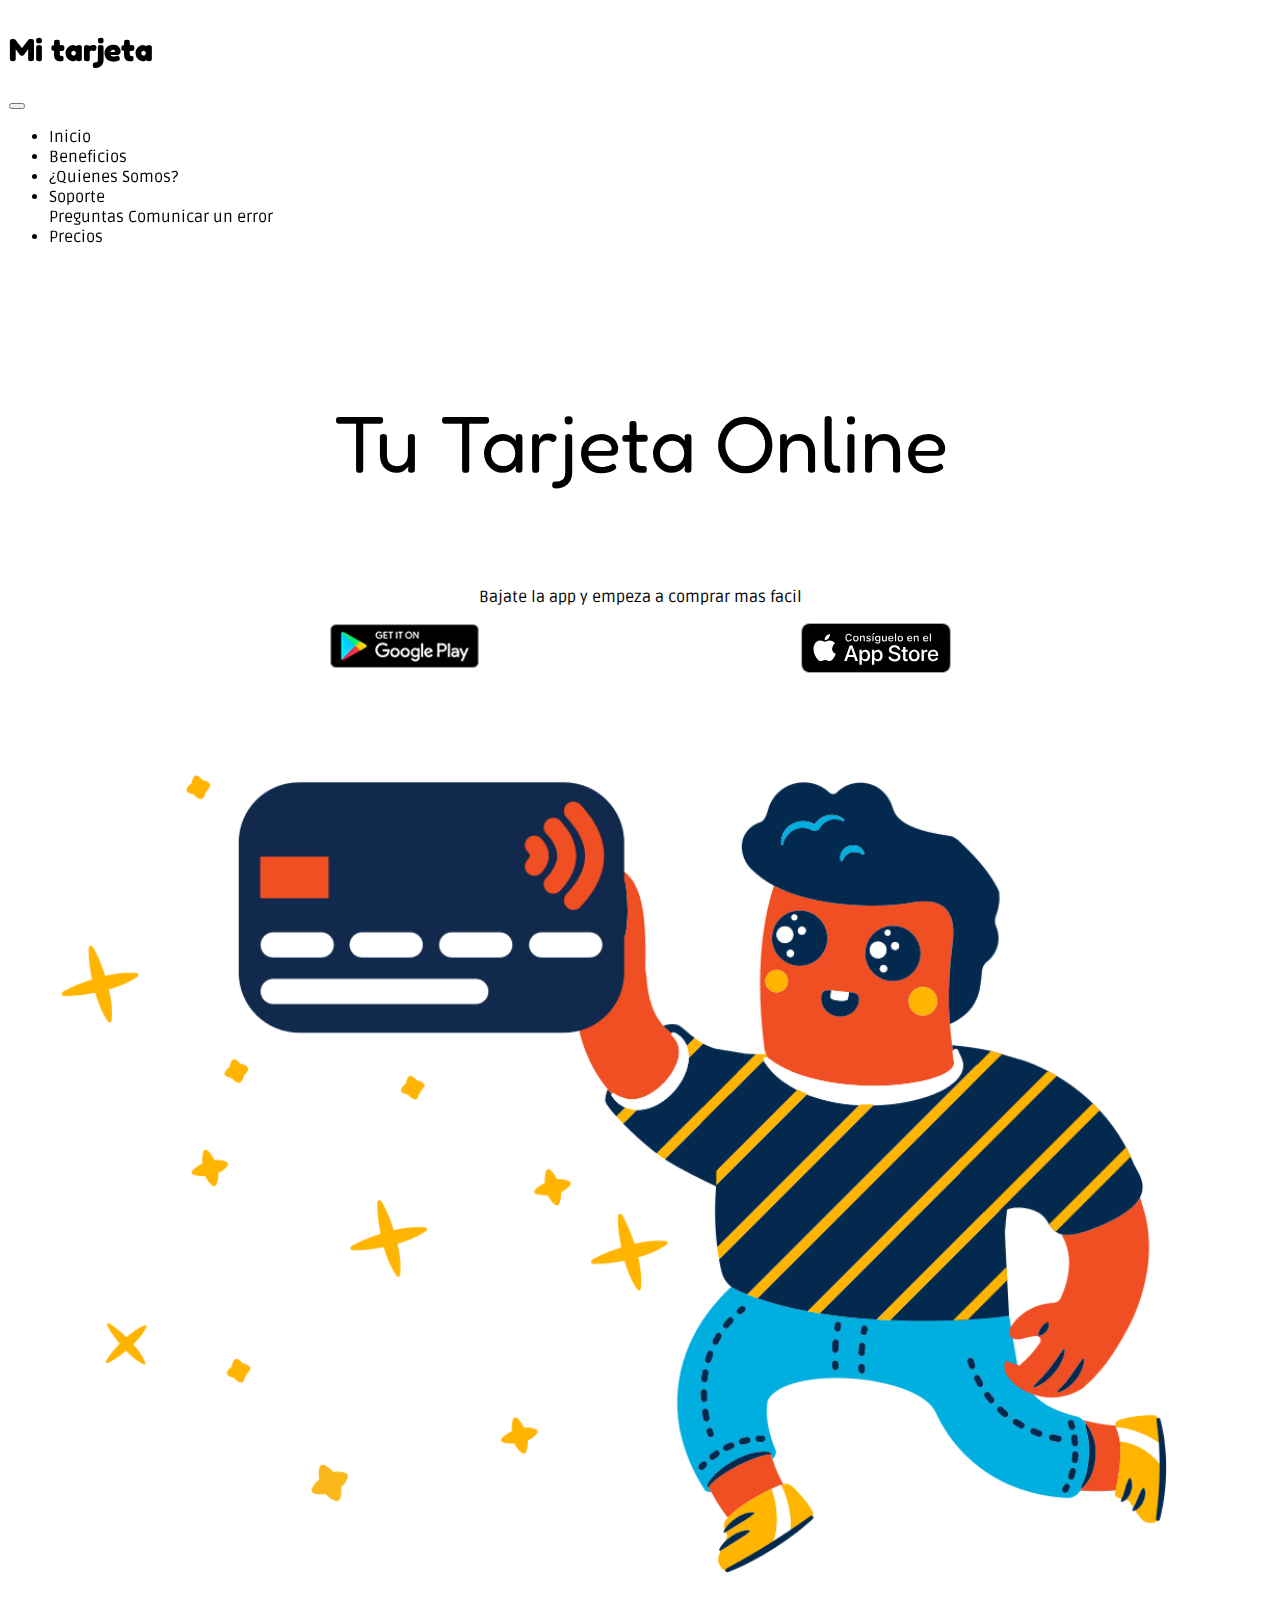
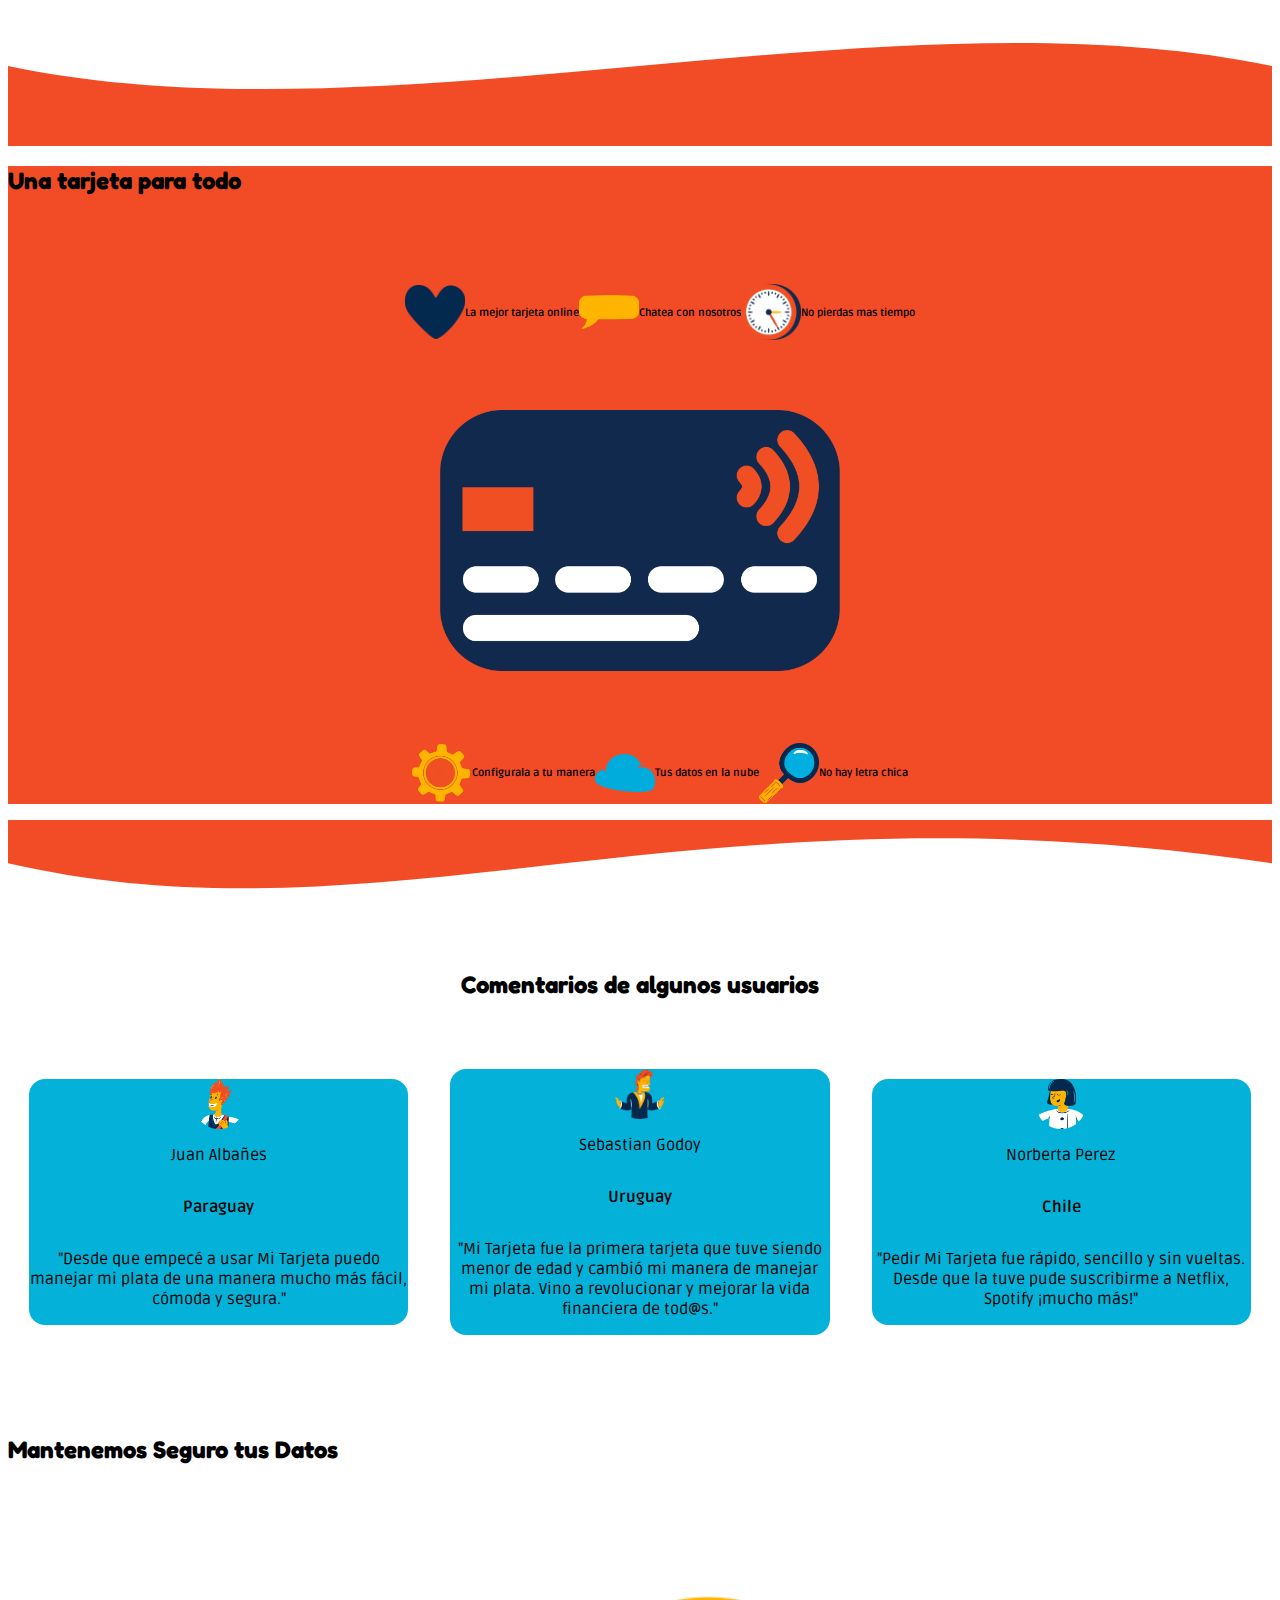
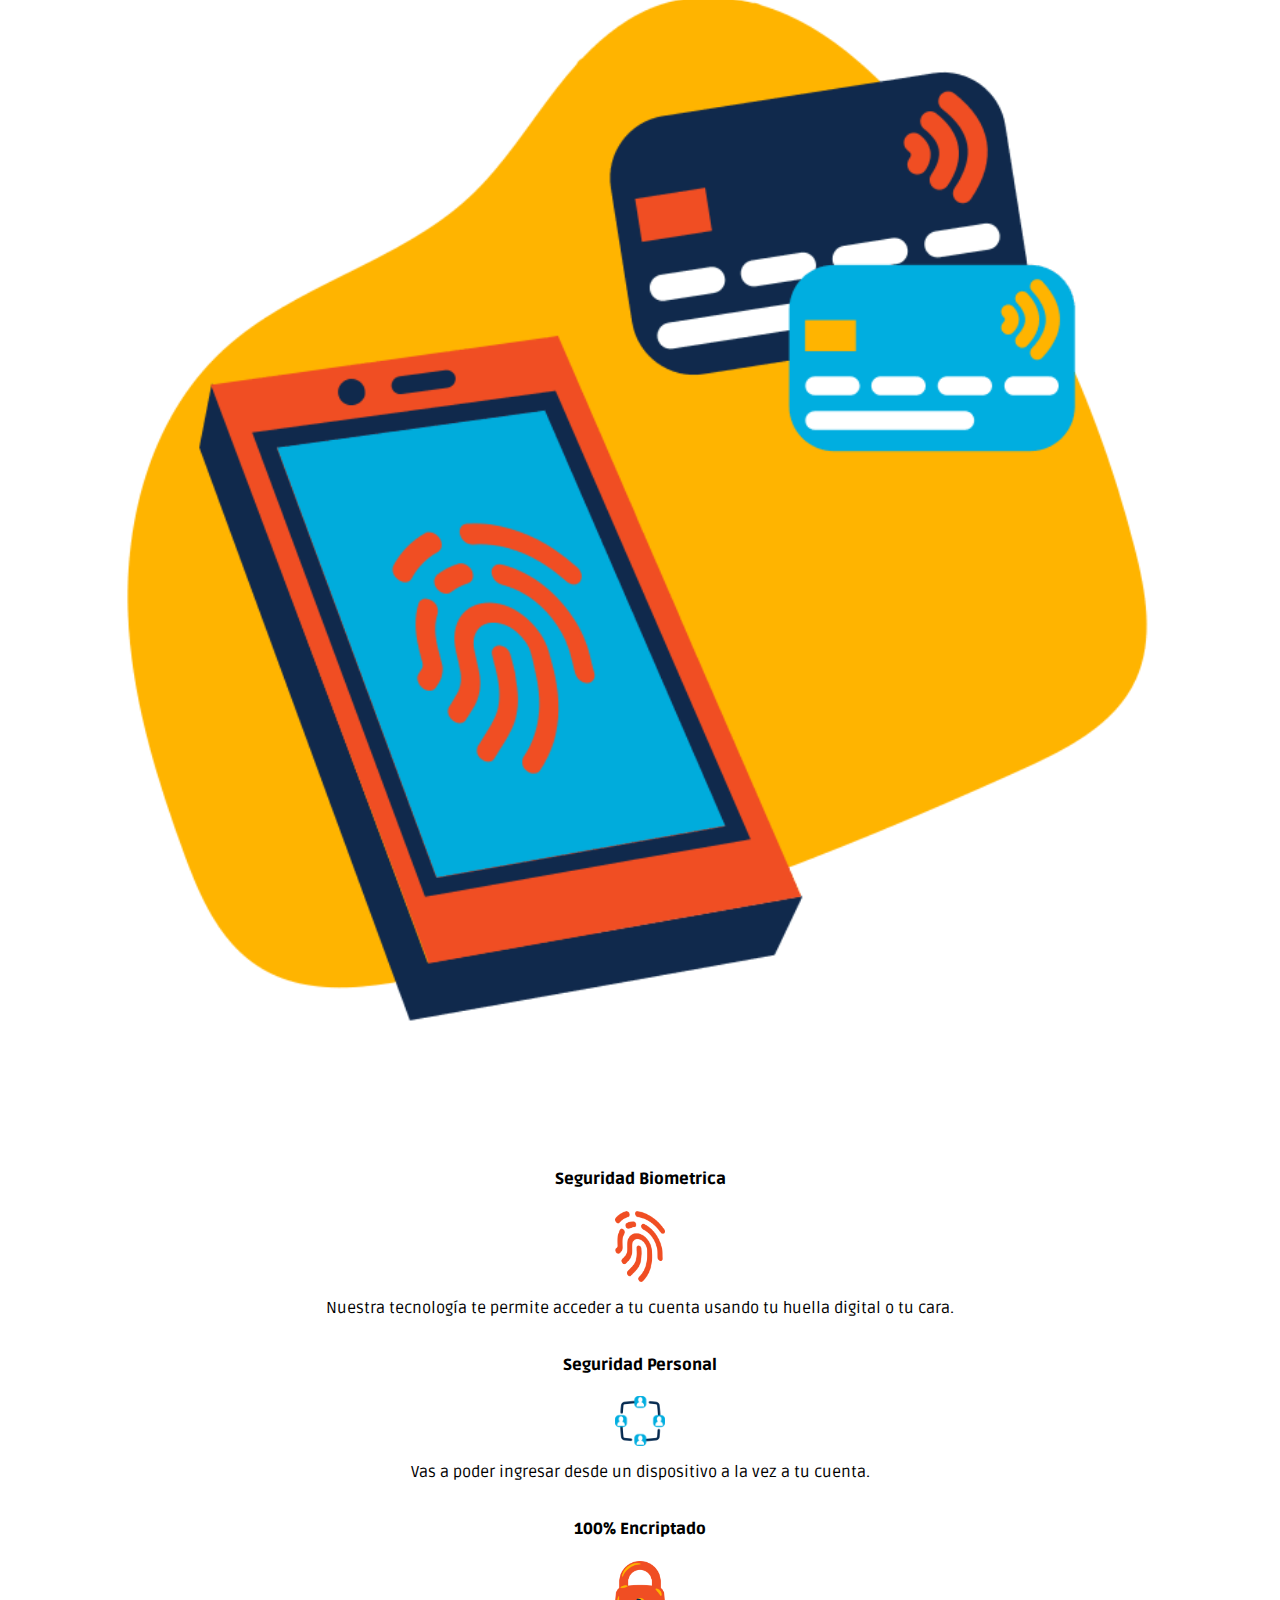
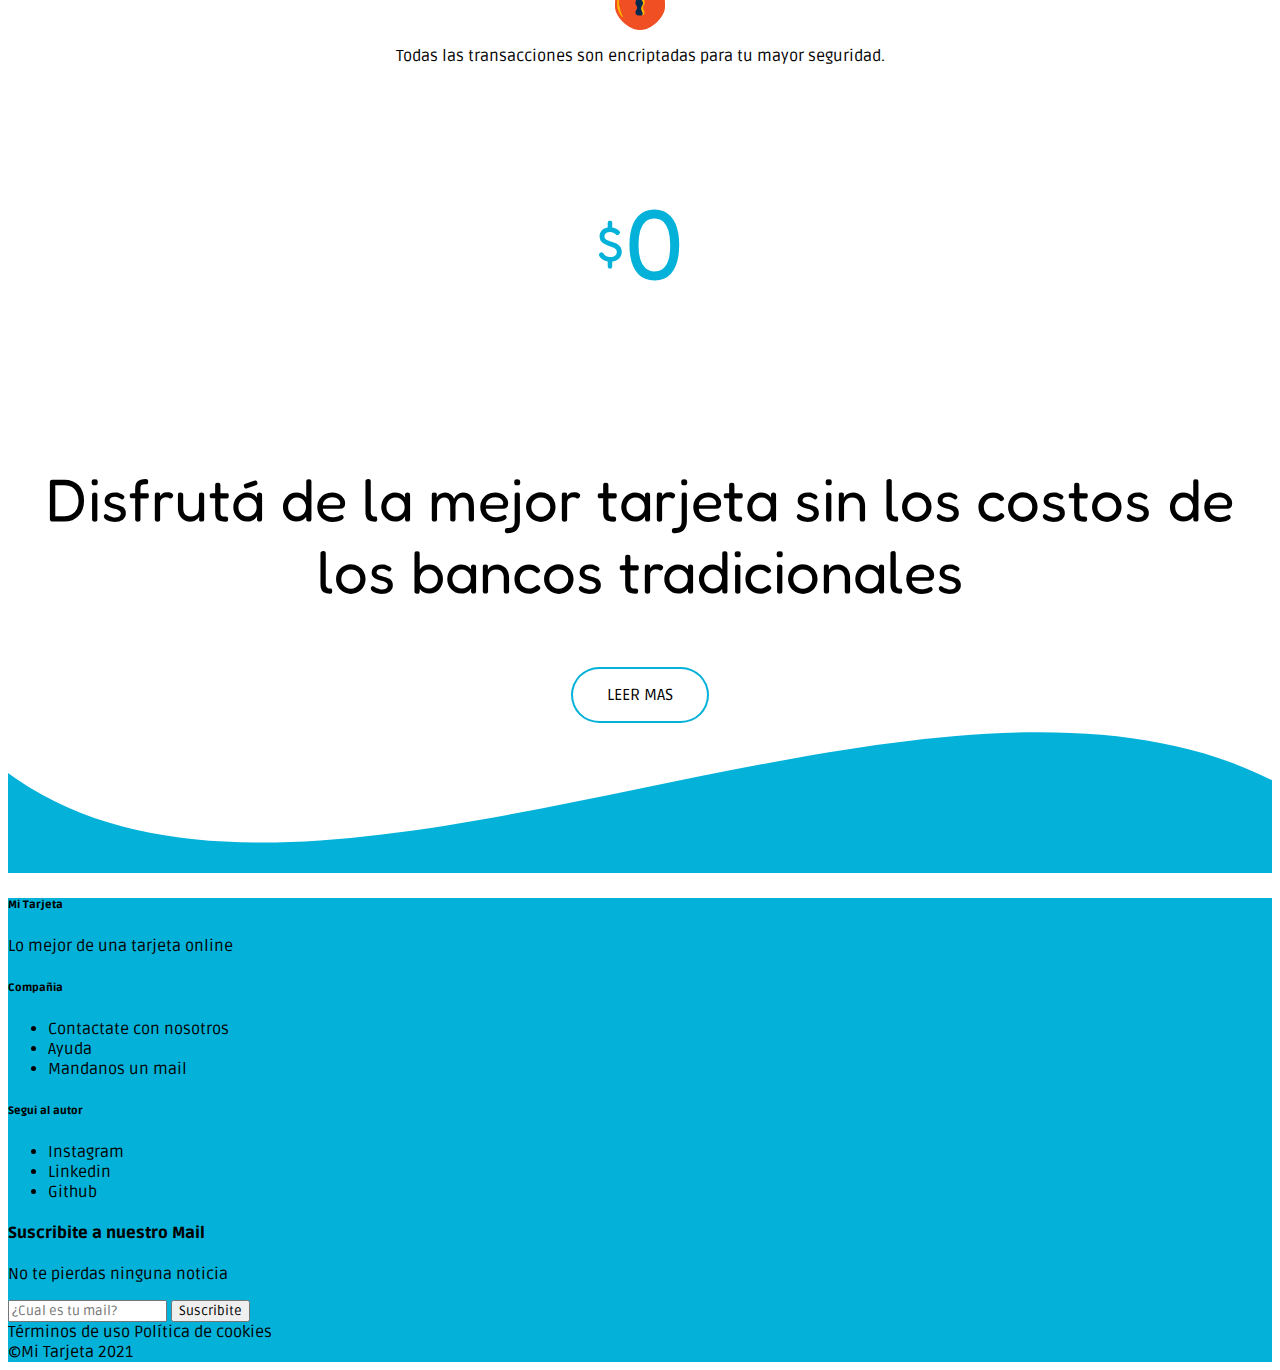
<file: index.html>
<!doctype html>
<html lang="en">
<head>
    <!-- Required meta tags -->
    <meta charset="utf-8">
    <meta name="viewport" content="width=device-width, initial-scale=1, shrink-to-fit=no">
    <meta name="description" content="Mi Tarjeta es una tarjeta online, en nuestra web encontrara toda la informacion acerca de nuestra Tarjeta y acerca de nosotros">
    <meta name="keywords" content="Tarjeta,Seguridad,Bitcoin,Gratuito,Descuento,Nube,Online,La mejor tarjeta">
    <!-- Bootstrap CSS -->
    <link rel="stylesheet" href="https://cdn.jsdelivr.net/npm/bootstrap@4.6.0/dist/css/bootstrap.min.css" integrity="sha384-B0vP5xmATw1+K9KRQjQERJvTumQW0nPEzvF6L/Z6nronJ3oUOFUFpCjEUQouq2+l" crossorigin="anonymous">
    <!--Mi pagina de css-->
    <link rel="stylesheet" href="./estilo/estilo.css">
    <title>Mi Tarjeta</title>
    <link rel = "icon" href="./img/tarjetita-min.png">
</head>
<body>
    <header>
        <div class="navegador fixed-top container d-flex justify-content-between">
            <div class="navTitulo">
                <a href="./index.html"><h1>Mi tarjeta</h1></a>
            </div>
            <nav class="navbar navbar-expand-lg navbar-light">
                <button class="navbar-toggler" type="button" data-toggle="collapse" data-target="#navbarNavDropdown" aria-controls="navbarNavDropdown" aria-expanded="false" aria-label="Toggle navigation">
                <span class="navbar-toggler-icon"></span>
                </button>
                <div class="collapse navbar-collapse" id="navbarNavDropdown">
                    <ul class="navbar-nav ">
                        <li class="nav-item">
                            <a class="nav-link" href="./index.html">Inicio</a>
                        </li>
                        <li class="nav-item">
                            <a class="nav-link" href="./paginas/descripcion.html#beneficios">Beneficios</a>
                        </li>
                        <li  class="nav-item">
                            <a class="nav-link" href="./paginas/quienesSomos.html">¿Quienes Somos?</a>
                        </li>
                        <li class="nav-item dropdown">
                            <a class="nav-link dropdown-toggle" href="#" id="navbarDropdownMenuLink" role="button" data-toggle="dropdown" aria-haspopup="true" aria-expanded="false">
                            Soporte
                        </a>
                        <div class="dropdown-menu" aria-labelledby="navbarDropdownMenuLink">
                            <a class="dropdown-item" href="./paginas/soporte.html">Preguntas</a>
                            <a class="dropdown-item" href="./paginas/soporte.html#error">Comunicar un error</a>
                        </div>
                        </li>
                        <li class="nav-item">
                            <a class="nav-link" href="./paginas/descripcion.html#precios">Precios</a>
                        </li>
                    </ul>
                </div>
            </nav>
        </div>
    </header>
    <div class="container">
        <div class="home row">
            <div class="homeTexto col-6">
                <div class="homeTextoTitulo">
                    <p>Tu Tarjeta Online</p>
                </div>
                <div class="homeTextoParrafo">
                    <p>Bajate la app y empeza a comprar mas facil</p>
                    <div class="googleApple">
                        <a href="https://play.google.com/store"><img class="logoApp" src="./img/logos/googleplay-min.png" alt="google play"></a> 
                        <a href="https://developer.apple.com/app-store/"><img class="logoApp"src="./img/logos/logoapple.svg" alt="apple store"></a> 
                    </div>
                </div>
            </div>
            <div class="homeImg col-6">
                <img src="./img/hombrecontarjeta-min.png" alt="Persona con Mi tarjeta">
            </div>
        </div>
    </div>
        <!-- TARJETA -->
    <div style="height: 120px; overflow: hidden;" ><svg viewBox="0 0 500 150" preserveAspectRatio="none" style="height: 100%; width: 100%;"><path d="M0.00,49.98 C149.99,150.00 349.20,-49.98 500.00,49.98 L500.00,150.00 L0.00,150.00 Z" style="stroke: none; fill: #F24C27;"></path></svg></div>
    <div class="tarjeta">
        <div class="container">
            <div class="titulotarjeta d-flex justify-content-center">
                <h2>Una tarjeta para todo</h2>
            </div>
            <div class="tarjetaDescripcion row">
                <ul class="tarjetaDescripcion1 col-3">
                    <li class="tarjetaLista">
                        <img class="tarjetaIconos" src="./img/corazon-min.png" alt="icono de un corazon">
                        <h6>La mejor tarjeta online </h6>
                    </li>
                    <li class="tarjetaLista">
                        <img class="tarjetaIconos" src="./img/globo-min.png" alt="icono de un globo de chat">
                        <h6>Chatea con nosotros</h6>
                    </li>
                    <li class="tarjetaLista">
                        <img class="tarjetaIconos" src="./img/tiempo-min.png" alt="icono de un reloj">
                        <h6>No pierdas mas tiempo </h6>
                    </li>
                </ul>
                <div class="tarjetaDescripcion2 col-6">
                    <div class="contenedorTarjeta">
                        <div class="cajaTarjeta">
                            <div class="cajaTarjetaImg">
                                <img class="cajaTarjetaImgen" src="./img/tarjetita-min.png" alt="Tarjeta con animacion">
                            </div>
                        </div>
                    </div>
                </div>
                <ul class="tarjetaDescripcion1 col-3">
                    <li class="tarjetaLista">
                        <img class="tarjetaIconos" src="./img/configuracion-min.png" alt="icono de configuracion">
                        <h6>Configurala a tu manera</h6>
                    </li>
                    <li class="tarjetaLista">
                        <img class="tarjetaIconos" src="./img/nube-min.png" alt="icono de nube">
                        <h6>Tus datos en la nube</h6>
                    </li>
                    <li class="tarjetaLista">
                        <img class="tarjetaIconos" src="./img/lupa-min.png" alt="icono de lupa">
                        <h6>No hay letra chica</h6>
                    </li>
                </ul>                
            </div>
        </div>
    </div>
    <div style="height: 130px; overflow: hidden;" ><svg viewBox="0 0 500 150" preserveAspectRatio="none" style="height: 100%; width: 100%;"><path d="M0.00,49.98 C149.99,150.00 271.49,-49.98 500.00,49.98 L500.00,0.00 L0.00,0.00 Z" style="stroke: none; fill: #F24C27;"></path></svg></div>
    <!-- COMENTARIOS  -->
    <div class="container">
        <div class="seccionComentarios">
            <div class="comentarioTitulo">
                <h2>Comentarios de algunos usuarios</h2>
            </div>
            <div class="comentario">
                <div class="comentarioCajas">
                    <div class="comentarioCajasFoto">
                        <img class="comentarioCajasFotoImg" src="./img/hombre2c-min.png" alt ="Persona del comentario">
                    </div>
                    <div class="comentarioCajasNombre">
                        <p>Juan Albañes</p>
                    </div>
                    <div class="comentarioCajasLocalidad">
                        <p><b>Paraguay</b></p>
                    </div>
                    <div class="comentarioCajasComentario">
                        <p>"Desde que empecé a usar Mi Tarjeta puedo manejar mi plata de una manera mucho más fácil, cómoda y segura."</p>
                    </div>
                </div>
                <div class="comentarioCajas">
                    <div class="comentarioCajasFoto">
                        <img class="comentarioCajasFotoImg" src="./img/hombrec-min.png" alt="Persona del comentario">
                    </div>
                    <div class="comentarioCajasNombre">
                        <p>Sebastian Godoy</p>
                    </div>
                    <div class="comentarioCajasLocalidad">
                        <p><b>Uruguay</b></p>
                    </div>
                    <div class="comentarioCajasComentario">
                        <p>"Mi Tarjeta fue la primera tarjeta que tuve siendo menor de edad y cambió mi manera de manejar mi plata. Vino a revolucionar y mejorar la vida financiera de tod@s."</p>
                    </div>
                </div>
                <div class="comentarioCajas">
                    <div class="comentarioCajasFoto">
                        <img class="comentarioCajasFotoImg" src="./img/mujerc-min.png" alt="Persona del comentario">
                    </div>
                    <div class="comentarioCajasNombre">
                        <p>Norberta Perez</p>
                    </div>
                    <div class="comentarioCajasLocalidad">
                        <p><b>Chile</b></p>
                    </div>
                    <div class="comentarioCajasComentario">
                        <p>"Pedir Mi Tarjeta fue rápido, sencillo y sin vueltas. Desde que la tuve pude suscribirme a Netflix, Spotify ¡mucho más!"</p>
                    </div>
                </div>
            </div>
        </div>
    </div>
    <!-- COMENTARIOS  -->    
    <div class="container">
        <!-- SEGURIDAD -->
        <div class="seguridad">
            <h2>Mantenemos Seguro tus Datos </h2>
            <div class="seguridadDescripcion row">
                <div class="seguridadImg col-6">
                    <img src="./img/touchid-min.png" alt="Celular con tarjetas y huella">
                </div>
                <div class="seguridadContenedor col-6">
                    <div class="seguridadTexto">
                        <div class="seguridadCaja">
                            <div class="seguridadTitulo">
                                <h4><b>Seguridad Biometrica</b></h4>
                            </div>
                            <div class="seguridadIconos">
                                <img  src="./img/huella-min.png" alt="Huella digital">
                            </div>
                            <div class="seguridadTextoDescrip">
                                <p>Nuestra tecnología te permite acceder a tu cuenta usando tu huella digital o tu cara.</p> 
                            </div>
                        </div>
                    </div>
                    <div class="seguridadTexto">
                        <div class="seguridadCaja">
                            <div class="seguridadTitulo">
                                <h4><b> Seguridad Personal</b></h4>
                            </div>
                            <div class="seguridadIconos">
                                <img  src="./img/personal-min.png" alt="Personal">
                            </div>
                            <div class="seguridadTextoDescrip">
                                <p>Vas a poder ingresar desde un dispositivo a la vez a tu cuenta.</p> 
                            </div>
                        </div>
                    </div>
                    <div class="seguridadTexto">
                        <div class="seguridadCaja">
                            <div class="seguridadTitulo">
                                <h4><b>100% Encriptado</b></h4>
                            </div>
                            <div class="seguridadIconos">
                                <img  src="./img/candado-min.png" alt="Candado">
                            </div>
                            <div class="seguridadTextoDescrip">
                                <p>Todas las transacciones son encriptadas para tu mayor seguridad.</p>
                            </div>
                        </div>
                    </div>
                </div>
            </div>
        </div>
    </div>
    <!--PRECIOS-->
    <div class="container">
        <div class="preciosHome">
            <div class="preciosHomeCeropeso">
                <p class="precioHomeSigno">$</p>
                <p class="precioHomeCero">0</p>
            </div>
            <p class="precioHomeTitulo">Disfrutá de la mejor tarjeta sin los costos de los bancos tradicionales</p>
            <a href="./paginas/descripcion.html#precios" class="precioHomeBoton">LEER MAS</a>
        </div>
    </div>
    
    <!--PRECIOS-->

    <!-- FOOTER -->
    <footer>
        <div style="height: 150px; overflow: hidden;" ><svg viewBox="0 0 500 150" preserveAspectRatio="none" style="height: 100%; width: 100%;"><path d="M0.00,49.98 C119.35,271.88 363.15,-124.83 501.97,59.70 L512.13,174.17 L0.00,150.00 Z" style="stroke: none; fill: #04B2D9;"></path></svg></div>
        <div class="footerGlobal">
            <section class="container contenedorfooterGlobal">
                <div class="row">
                    <div class="col-4">
                        <h6><b>Mi Tarjeta</b></h6>
                        <p>Lo mejor de una tarjeta online</p>
                    </div>
                    <div class="col-4">
                        <h6><b>Compañia</b></h6>
                        <ul class="footer__lista">
                            <li class="footer__lista--item"><a href="./paginas/soporte.html#error">Contactate con nosotros</a></li>
                            <li class="footer__lista--item"><a href="./paginas/soporte.html">Ayuda</a></li>
                            <li class="footer__lista--item"><a href="./paginas/soporte.html#error">Mandanos un mail</a></li>
                        </ul>
                    </div>
                    <div class="col-4">
                        <h6><b>Segui al autor</b></h6>
                        <ul class="footer__lista">
                            <li class="footer__lista--item"><a href="https://www.instagram.com/santi.monter/">Instagram</a></li>                            
                            <li class="footer__lista--item"><a href="https://www.linkedin.com/in/santiago-montero-13b8721b8">Linkedin</a></li>
                            <li class="footer__lista--item"><a href="https://github.com/Santiago-Montero">Github</a></li>
                        </ul>
                    </div>
                </div>
            </section>
            <div class="container">
                <div class="contacMail row">
                    <div class="contacMail-texto col-4">
                        <h4><b>Suscribite a nuestro Mail</b></h4>
                        <p>No te pierdas ninguna noticia</p>
                    </div>
                    <div class="contacMail-suscrip col-4">
                        <form class="form-inline my-2 my-lg-0">
                            <input class="form-control mr-sm-2" type="search" placeholder="¿Cual es tu mail?" aria-label="Search">
                            <button class="btn my-2 my-sm-0" type="submit">Suscribite</button>
                        </form>
                    </div>
                    <div class="contacMail-legal col-4">
                        <div class="legal-nav">
                            <a href="#">Términos de uso</a>
                            <a href="#">Política de cookies</a>
                            <br>
                            <a href="/legal/">©Mi Tarjeta 2021</a>
                        </div>
                    </div>
                </div>
            </div>
        </div>
    </footer>
    <!-- Option 1: jQuery and Bootstrap Bundle (includes Popper) -->
    <script src="https://code.jquery.com/jquery-3.5.1.slim.min.js" integrity="sha384-DfXdz2htPH0lsSSs5nCTpuj/zy4C+OGpamoFVy38MVBnE+IbbVYUew+OrCXaRkfj" crossorigin="anonymous"></script>
    <script src="https://cdn.jsdelivr.net/npm/bootstrap@4.6.0/dist/js/bootstrap.bundle.min.js" integrity="sha384-Piv4xVNRyMGpqkS2by6br4gNJ7DXjqk09RmUpJ8jgGtD7zP9yug3goQfGII0yAns" crossorigin="anonymous"></script>
    <!-- animacion tarjeta -->
    <script type="text/javascript" src="./js/vanilla-tilt.js"></script>
    <script type="text/javascript">
        VanillaTilt.init(document.querySelector(".cajaTarjeta"), {
            max: 25,
            speed: 400
        });
    </script>
</body>
</html>
</file>
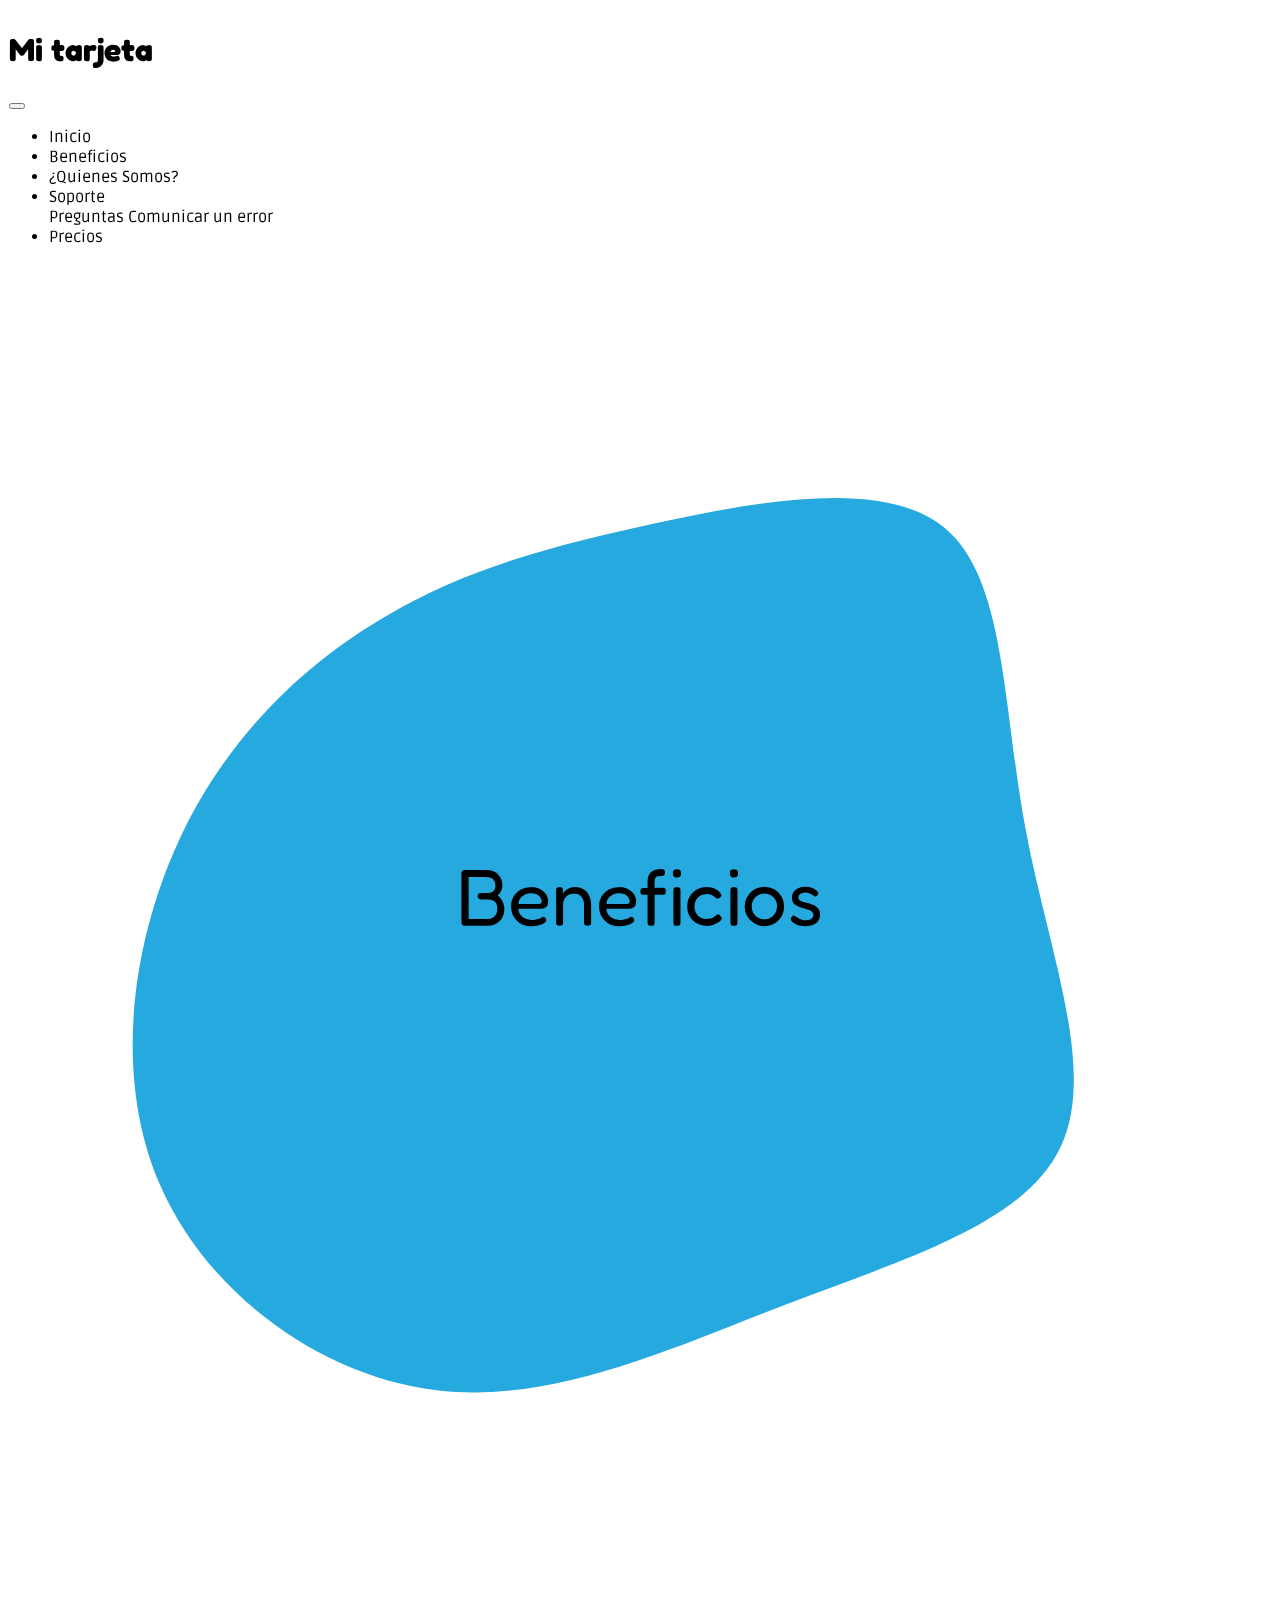
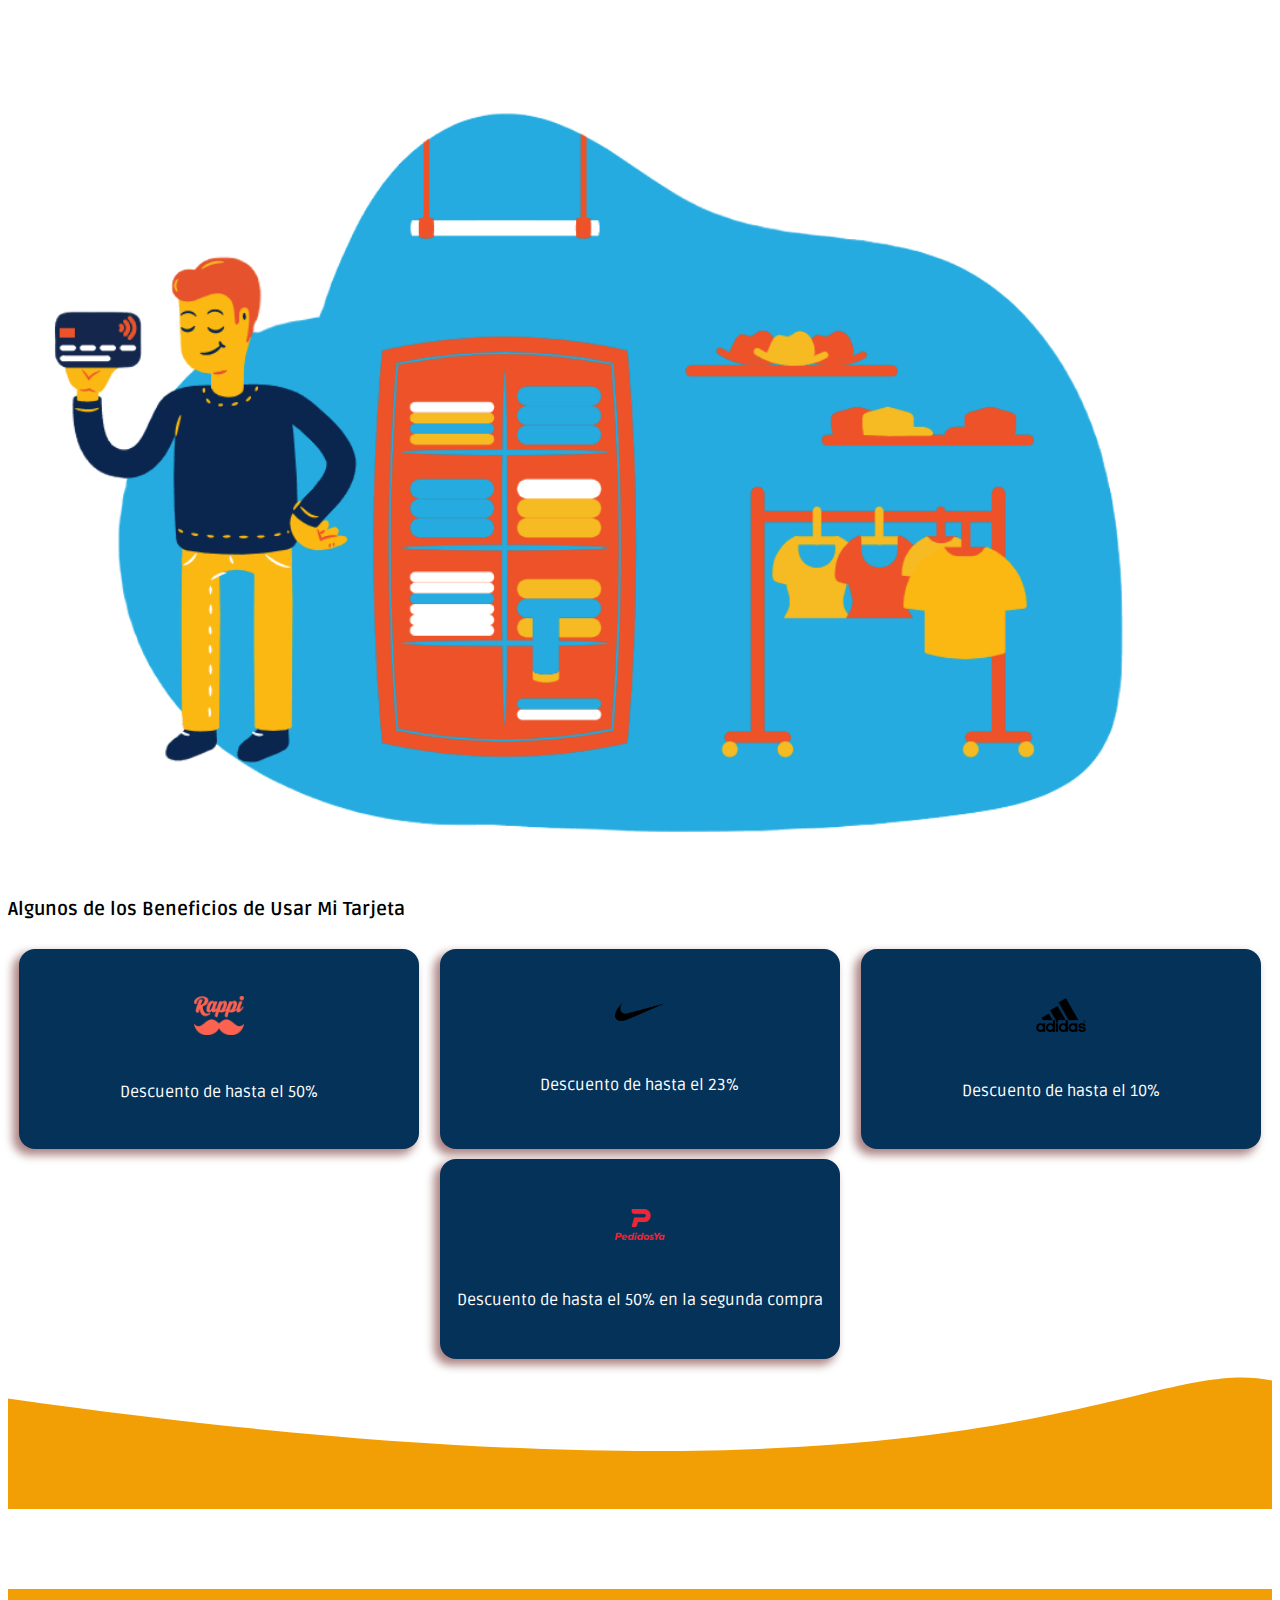
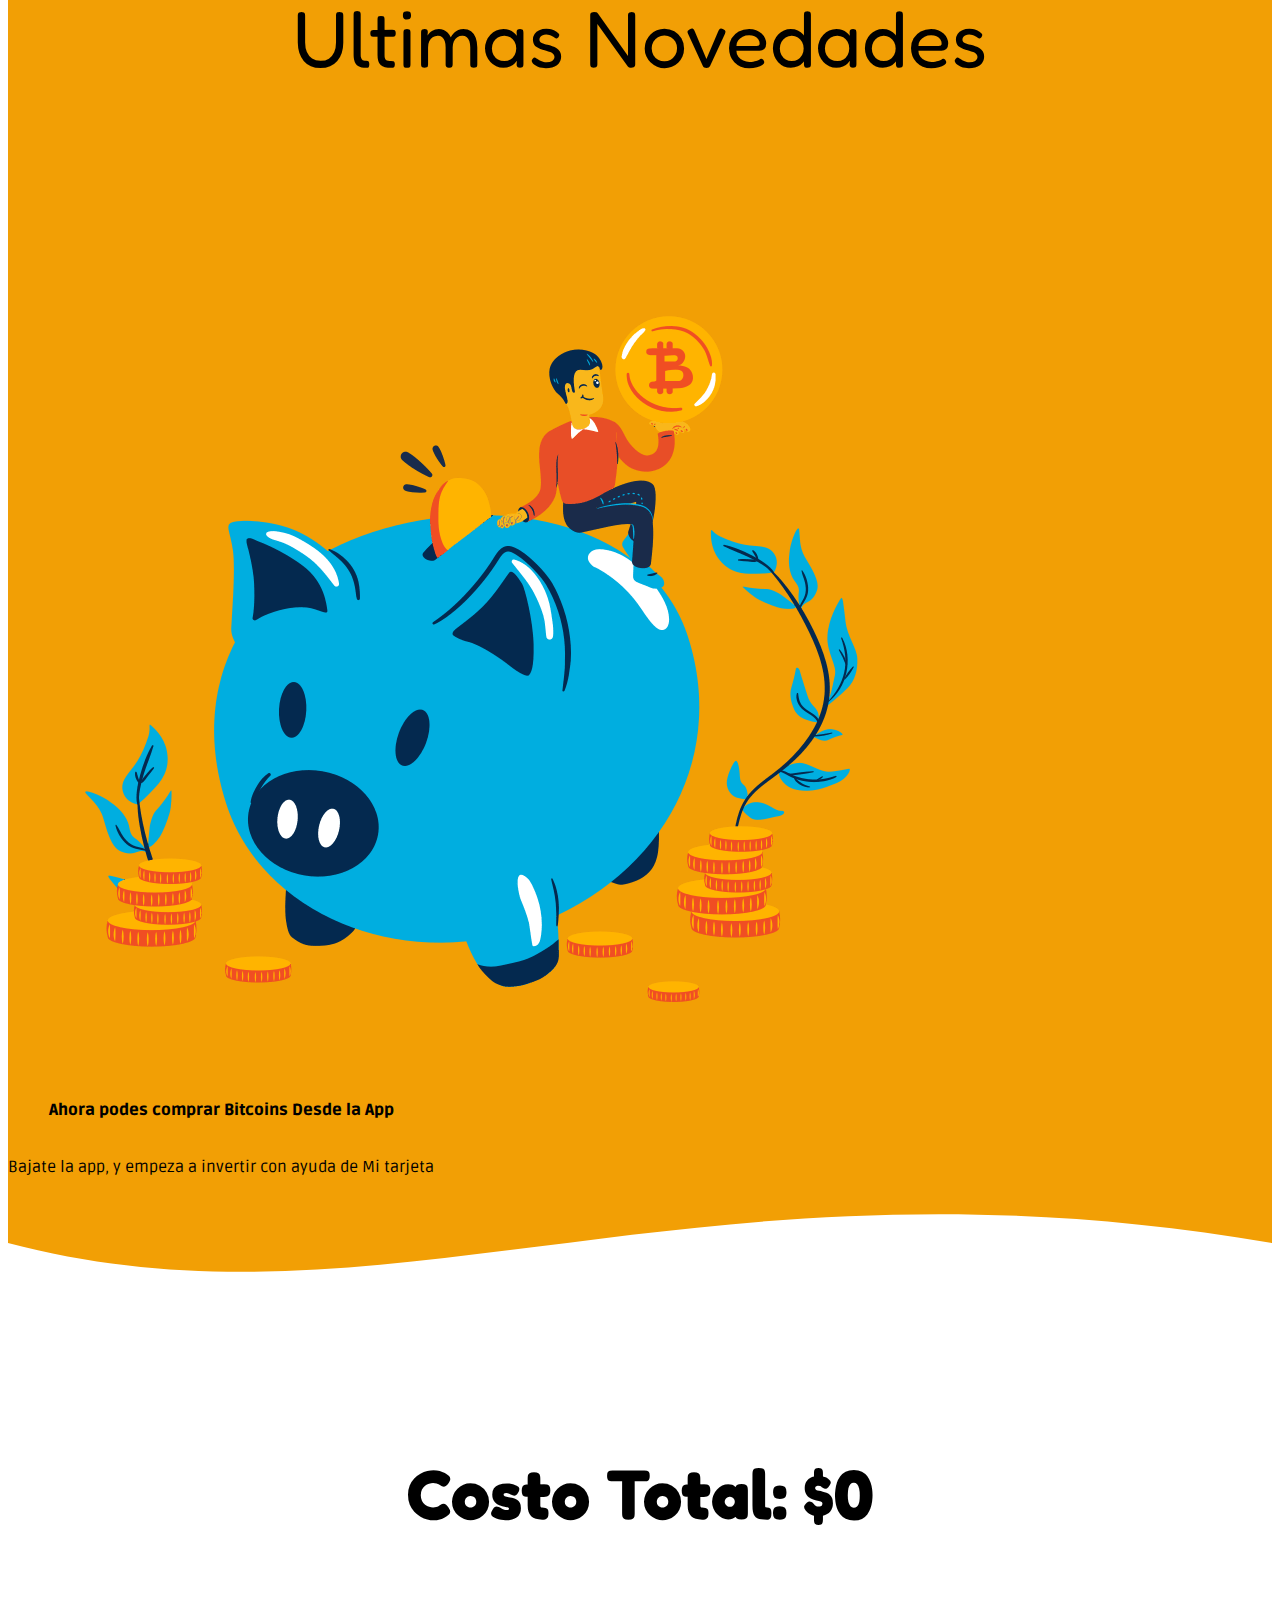
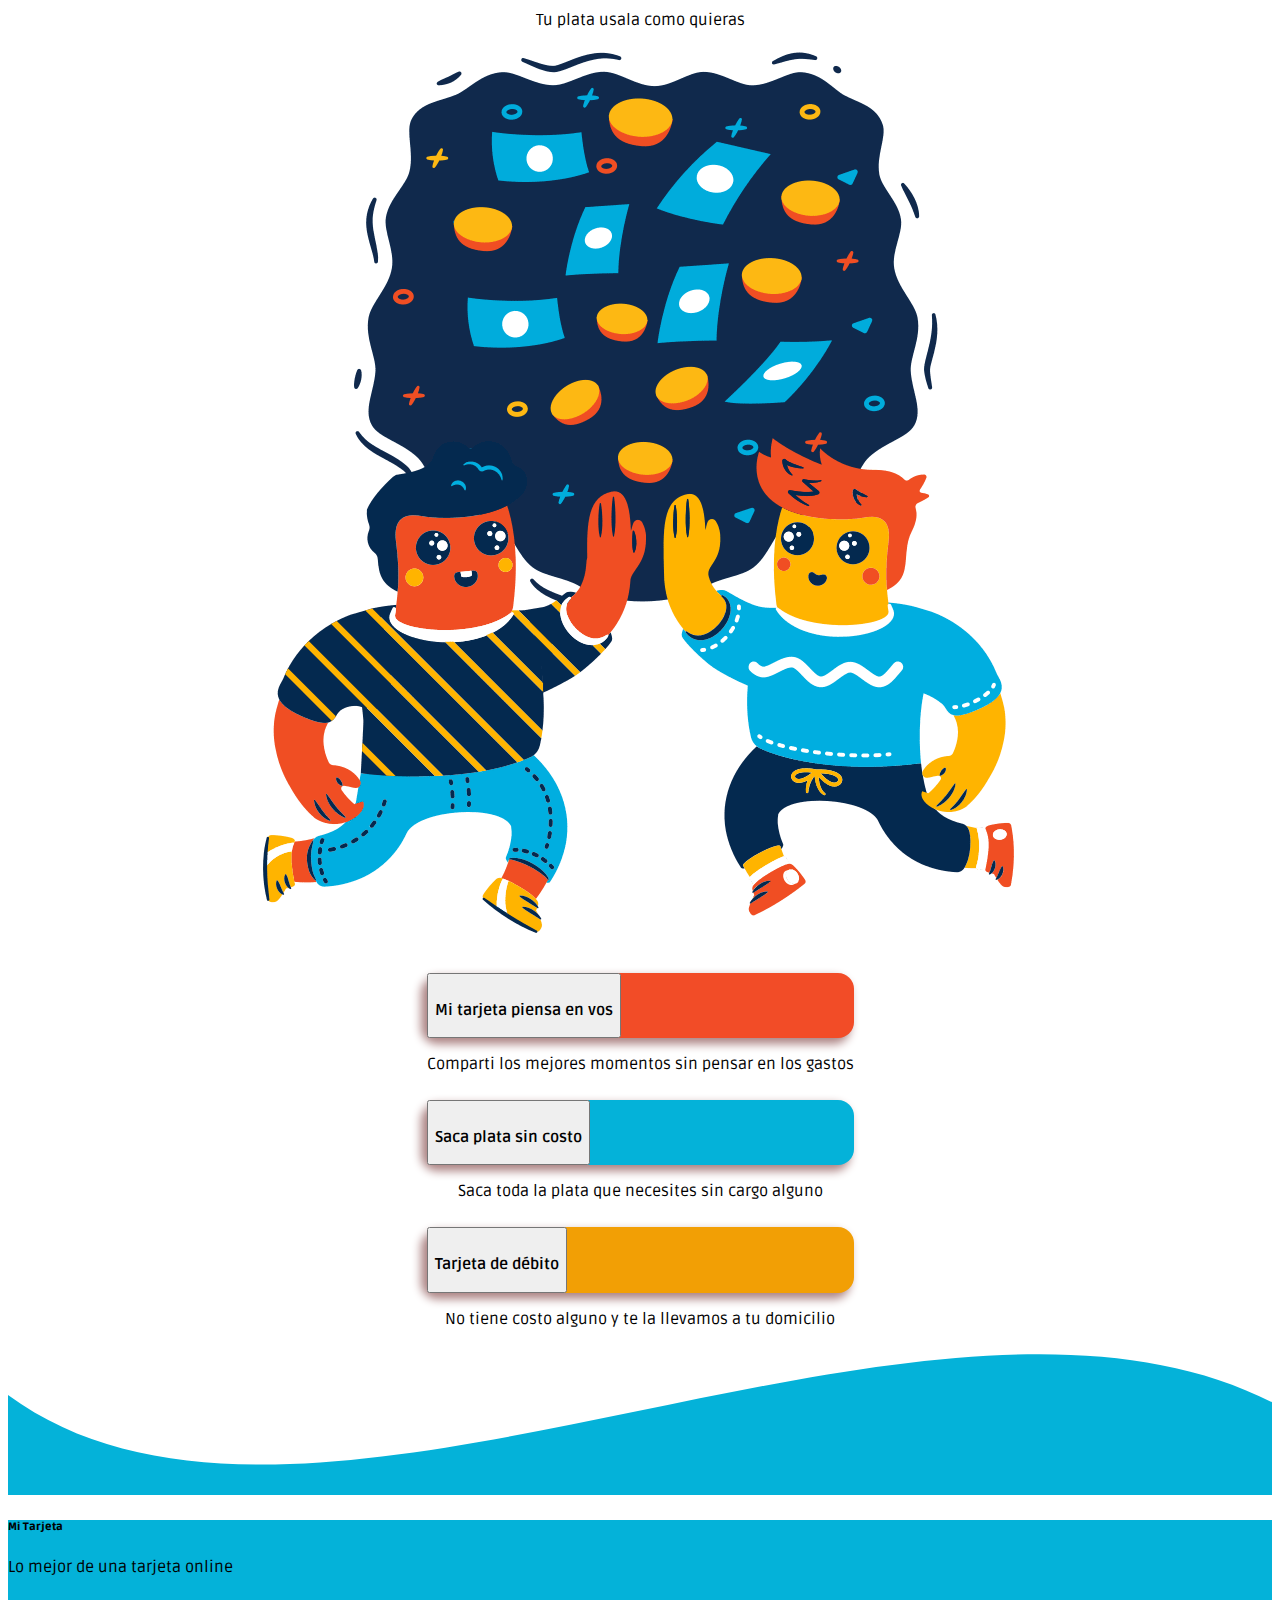
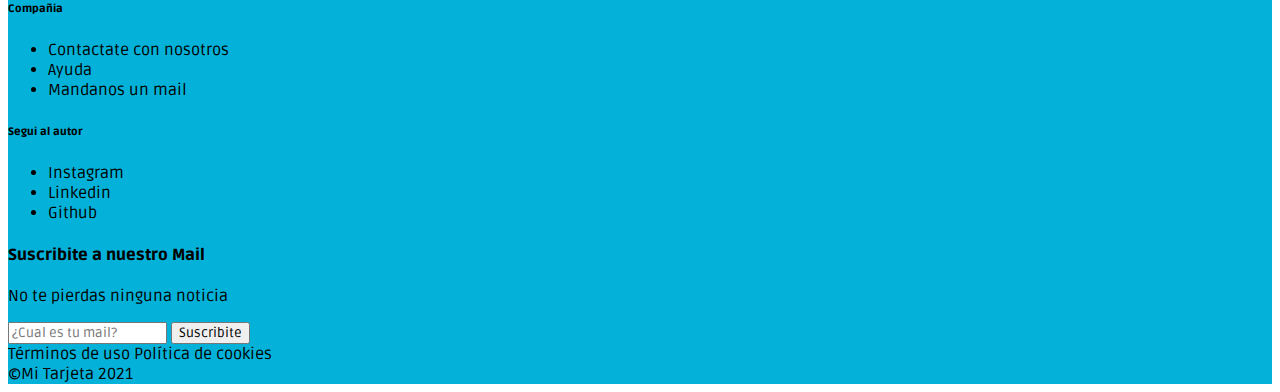
<file: paginas/descripcion.html>
<!doctype html>
<html lang="en">
<head>
    <!-- Required meta tags -->
    <meta charset="utf-8">
    <meta name="viewport" content="width=device-width, initial-scale=1, shrink-to-fit=no">
    <meta name="description" content="Mi Tarjeta es una tarjeta online, en nuestra web encontrara toda la informacion acerca de nuestra Tarjeta y acerca de nosotros">
    <meta name="keywords" content="Tarjeta,Seguridad,Bitcoin,Gratuito,Descuento,Nube,Online,Descuentos,Beneficios,%">
    <!-- Bootstrap CSS -->
    <link rel="stylesheet" href="https://cdn.jsdelivr.net/npm/bootstrap@4.6.0/dist/css/bootstrap.min.css" integrity="sha384-B0vP5xmATw1+K9KRQjQERJvTumQW0nPEzvF6L/Z6nronJ3oUOFUFpCjEUQouq2+l" crossorigin="anonymous">
    <!--Mi pagina de css-->
    <link rel="stylesheet" href="./../estilo/estilo.css">
    <title>Beneficios</title>
    <link rel = "icon" href="../img/tarjetita-min.png">
</head>
<body>
    <header>
        <div class="navegador fixed-top container d-flex justify-content-between">
            <div class="navTitulo ">
                <a href="../index.html"><h1>Mi tarjeta</h1></a>
            </div>
            <nav class="navbar navbar-expand-lg navbar-light">
                <button class="navbar-toggler" type="button" data-toggle="collapse" data-target="#navbarNavDropdown" aria-controls="navbarNavDropdown" aria-expanded="false" aria-label="Toggle navigation">
                <span class="navbar-toggler-icon"></span>
                </button>
                <div class="collapse navbar-collapse" id="navbarNavDropdown">
                    <ul class="navbar-nav">
                        <li class="nav-item">
                            <a class="nav-link" href="../index.html">Inicio</a>
                        </li>
                        <li class="nav-item">
                            <a class="nav-link" href="./descripcion.html#beneficios">Beneficios</a>
                        </li>
                        <li class="nav-item">
                            <a class="nav-link" href="./quienesSomos.html">¿Quienes Somos?</a>
                        </li>
                        <li class="nav-item dropdown">
                            <a class="nav-link dropdown-toggle" href="#" id="navbarDropdownMenuLink" role="button" data-toggle="dropdown" aria-haspopup="false" aria-expanded="false">
                            Soporte
                        </a>
                        <div class="dropdown-menu" aria-labelledby="navbarDropdownMenuLink">
                            <a class="dropdown-item" href="./soporte.html">Preguntas</a>
                            <a class="dropdown-item" href="./soporte.html#error">Comunicar un error</a>
                        </div>
                        </li>
                        <li class="nav-item">
                            <a class="nav-link" href="#precios">Precios</a>
                        </li>
                    </ul>
                </div>
            </nav>
        </div>
    </header>
    <div class="container" id="beneficios">
        <div class="home2 row">
            <div class="home2Texto col-6">
                <p>Beneficios</p>
                <svg viewBox="0 0 200 200" xmlns="http://www.w3.org/2000/svg">
                    <path fill="#25A9DF" d="M48.5,-58C57.9,-49.8,57.4,-29.9,61,-10.6C64.6,8.7,72.3,27.4,66.6,39.6C61,51.8,42,57.4,23.2,64.6C4.5,71.8,-14,80.4,-32.2,78.2C-50.4,76,-68.4,63,-75.9,45.8C-83.4,28.7,-80.5,7.5,-72.9,-8.9C-65.3,-25.3,-53,-36.9,-40,-44.4C-27.1,-52,-13.5,-55.5,3,-59.1C19.5,-62.6,39,-66.2,48.5,-58Z" transform="translate(100 100)" />
                </svg>
            </div>
            <div class="home2Img col-6">
                <img src="../img/tarjetapensando-min.png" alt="Persona pensando">
            </div>
        </div>
    </div>
    <div class="container">
        <!-- Beneficios -->
        <div class="beneficios">
            <h3>Algunos de los Beneficios de Usar Mi Tarjeta</h3>
            <div class="beneficiosCajas">
                <div class="marcas">
                    <div class="marcasLogo">
                        <img src="../img/logos/Logo-de-Rappi-min.png" alt="Logo de Rappi">
                    </div>
                    <div class="marcasTexto">
                        Descuento de hasta el 50% 
                    </div>
                </div>
                <div class="marcas">
                    <div class="marcasLogo">
                        <img src="../img/logos/Logo_NIKE.svg-min.png" alt="Logo de Nike">
                    </div>
                    <div class="marcasTexto">
                        Descuento de hasta el 23% 
                    </div>
                </div>
                <div class="marcas">
                    <div class="marcasLogo">
                        <img src="../img/logos/1280px-Adidas_Logo.svg-min.png" alt="Logo de Adidas">
                    </div>
                    <div class="marcasTexto">
                        Descuento de hasta el 10% 
                    </div>
                </div>
                <div class="marcas">
                    <div class="marcasLogo">
                        <img src="../img/logos/pedidos-ya-logo-min.png" alt="Logo de Pedidosya">
                    </div>
                    <div class="marcasTexto">
                        Descuento de hasta el 50% en la segunda compra
                    </div>
                </div>
            </div>
        </div>
    </div>
    <!-- Novedades -->
    <div style="height: 150px; overflow: hidden;" ><svg viewBox="0 0 500 150" preserveAspectRatio="none" style="height: 100%; width: 100%;"><path d="M-30.19,28.13 C444.98,211.67 455.13,-71.53 524.54,49.83 L533.01,258.05 L0.00,150.00 Z" style="stroke: none; fill: #F29F05;"></path></svg></div>
    <div class="novedades">
        <div class="container">
            <div class="novedadesInfo">
                <div class="novedadesInfoTitulo">
                    <p>Ultimas Novedades</p>
                </div>
                <div class="novedadesBitcoin row">
                    <div class="novedadesBitcoinImg col-6">
                        <img src="../img/bitcoin-min.png" alt="Alcancia de bitcoin">
                    </div>
                    <div class="novedadesBitcoinTexto col-6">
                        <h4> <b>Ahora podes comprar Bitcoins Desde la App</b> </h4>                    
                        <p>Bajate la app, y empeza a invertir con ayuda de Mi tarjeta</p>
                    </div>
                    
                </div>
                
            </div>
        </div>
    </div>
    <div style="height: 150px; overflow: hidden;" ><svg viewBox="0 0 500 150" preserveAspectRatio="none" style="height: 100%; width: 100%;"><path d="M0.00,49.98 C149.99,150.00 271.49,-49.98 500.00,49.98 L500.00,0.00 L0.00,0.00 Z" style="stroke: none; fill: #F29F05;"></path></svg></div>
    <!-- Novedades -->
    <!-- PRECIOS -->
    <div class="container" id="precios">
        <div class="contenerdorPrecios">
            <div class="precios">
                <div class="preciosTitulo">
                    <h2>Costo Total: $0</h2>
                    <div class="preciosTexto">
                        <p>Tu plata usala como quieras</p>
                    </div>
                </div>
            </div>
            <div class="preciosDescripcion row">
                <div class="preciosDescripcionImg col-6">
                    <img src="../img/plata-min.png" alt="Personas contentas con plata">
                </div>
                <div class="col-6">
                    <div class="accordion preciosDescripcionCajas " id="accordionExample"> 
                        <div class="caja" id="headingOne">
                                <button class="btn btn-block  cajaTitulo" type="button" data-toggle="collapse" data-target="#collapseOne" aria-expanded="true" aria-controls="collapseOne">
                                    <h3>Mi tarjeta piensa en vos</h3>
                                </button>
                        </div>
                        <div id="collapseOne" class="collapse show" aria-labelledby="headingOne" data-parent="#accordionExample">
                            <div class="card-body cajaTexto">
                                <p>Comparti los mejores momentos sin pensar en los gastos</p>
                            </div>
                        </div>                                        
                        <div class="caja2" id="headingTwo">
                                <button class="btn btn-block cajaTitulo" type="button" data-toggle="collapse" data-target="#collapseTwo" aria-expanded="true" aria-controls="collapseTwo">
                                    <h3>Saca plata sin costo</h3>
                                </button>
                        </div>
                        <div id="collapseTwo" class="collapse show" aria-labelledby="headingTwo" data-parent="#accordionExample">
                            <div class="card-body cajaTexto">
                                <p>Saca toda la plata que necesites sin cargo alguno</p>
                            </div>
                        </div>                    
                        <div class="caja3" id="headingThree">
                                <button class="btn btn-block cajaTitulo" type="button" data-toggle="collapse" data-target="#collapseThree" aria-expanded="true" aria-controls="collapseThree">
                                    <h3>Tarjeta de débito</h3>
                                </button>
                        </div>
                        <div id="collapseThree" class="collapse show" aria-labelledby="headingThree" data-parent="#accordionExample">
                            <div class="card-body cajaTexto">
                                <p>No tiene costo alguno y te la llevamos a tu domicilio</p>
                            </div>
                        </div>
                    </div>
                </div>
            </div>
        </div>
    </div>

    <!-- FOOTER -->
    <footer>
        <div style="height: 150px; overflow: hidden;" ><svg viewBox="0 0 500 150" preserveAspectRatio="none" style="height: 100%; width: 100%;"><path d="M0.00,49.98 C119.35,271.88 363.15,-124.83 501.97,59.70 L512.13,174.17 L0.00,150.00 Z" style="stroke: none; fill: #04B2D9;"></path></svg></div>
        <div class="footerGlobal">
            <section class="container contenedorfooterGlobal">
                <div class="row">
                    <div class="col-4">
                        <h6><b>Mi Tarjeta</b></h6>
                        <p>Lo mejor de una tarjeta online</p>
                    </div>
                    <div class="col-4">
                        <h6><b>Compañia</b></h6>
                        <ul class="footer__lista">
                            <li class="footer__lista--item"><a href="./soporte.html#error">Contactate con nosotros</a></li>
                            <li class="footer__lista--item"><a href="./quienesSomos.html">Ayuda</a></li>
                            <li class="footer__lista--item"><a href="./soporte.html#error">Mandanos un mail</a></li>
                        </ul>
                    </div>
                    <div class="col-4">
                        <h6><b>Segui al autor</b></h6>
                        <ul class="footer__lista">
                            <li class="footer__lista--item"><a href="https://www.instagram.com/santi.monter/">Instagram</a></li>                            
                            <li class="footer__lista--item"><a href="https://www.linkedin.com/in/santiago-montero-13b8721b8">Linkedin</a></li>
                            <li class="footer__lista--item"><a href="https://github.com/Santiago-Montero">Github</a></li>
                        </ul>
                    </div>
                </div>
            </section>
            <div class="container">
                <div class="contacMail row">
                    <div class="contacMail-texto col-4">
                        <h4><b>Suscribite a nuestro Mail</b></h4>
                        <p>No te pierdas ninguna noticia</p>
                    </div>
                    <div class="contacMail-suscrip col-4">
                        <form class="form-inline my-2 my-lg-0">
                            <input class="form-control mr-sm-2" type="search" placeholder="¿Cual es tu mail?" aria-label="Search">
                            <button class="btn my-2 my-sm-0" type="submit">Suscribite</button>
                        </form>
                    </div>
                    <div class="contacMail-legal col-4">
                        <div class="legal-nav">
                            <a href="#">Términos de uso</a>
                            <a href="#">Política de cookies</a>
                            <br>
                            <a href="/legal/">©Mi Tarjeta 2021</a>
                        </div>
                    </div>
                </div>
            </div>
        </div>
    </footer>
    <!-- Option 1: jQuery and Bootstrap Bundle (includes Popper) -->
    <script src="https://code.jquery.com/jquery-3.5.1.slim.min.js" integrity="sha384-DfXdz2htPH0lsSSs5nCTpuj/zy4C+OGpamoFVy38MVBnE+IbbVYUew+OrCXaRkfj" crossorigin="anonymous"></script>
    <script src="https://cdn.jsdelivr.net/npm/bootstrap@4.6.0/dist/js/bootstrap.bundle.min.js" integrity="sha384-Piv4xVNRyMGpqkS2by6br4gNJ7DXjqk09RmUpJ8jgGtD7zP9yug3goQfGII0yAns" crossorigin="anonymous"></script>
    <!-- animacion tarjeta -->
</body>
</html>
</file>
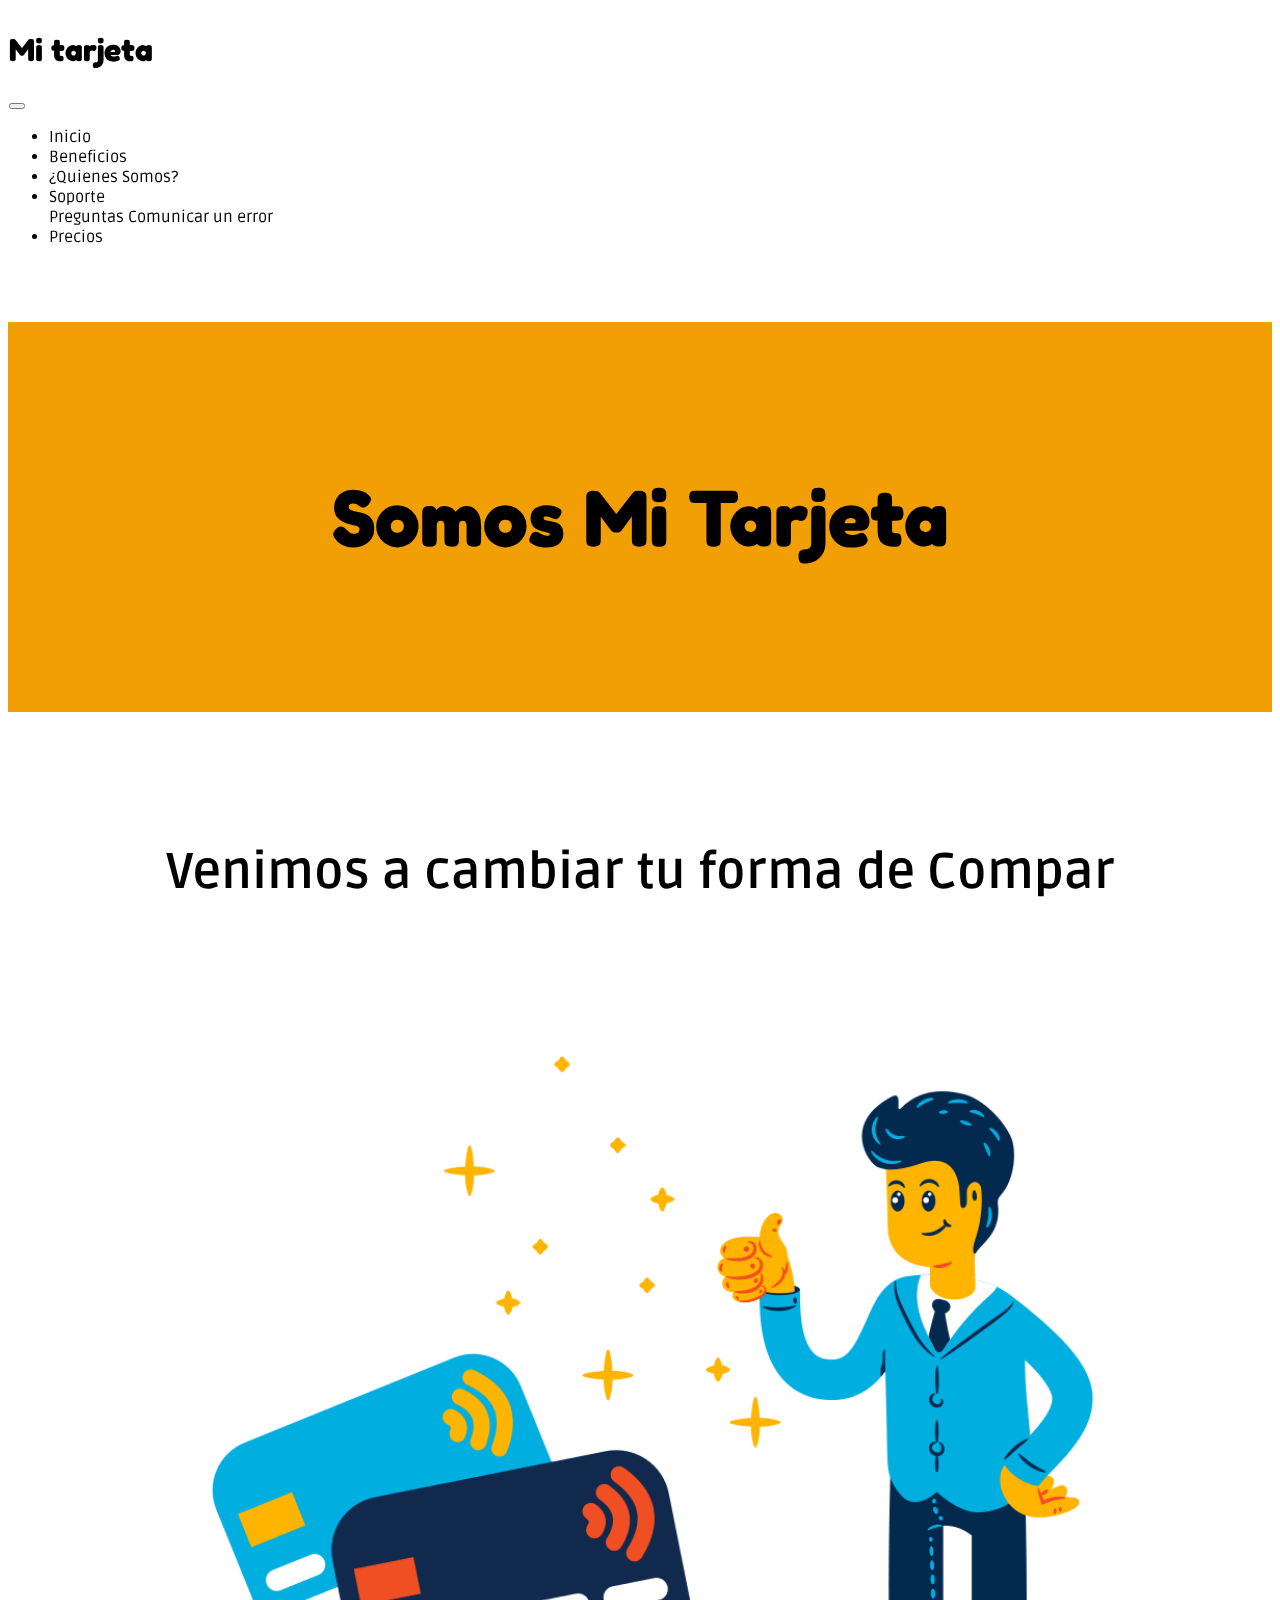
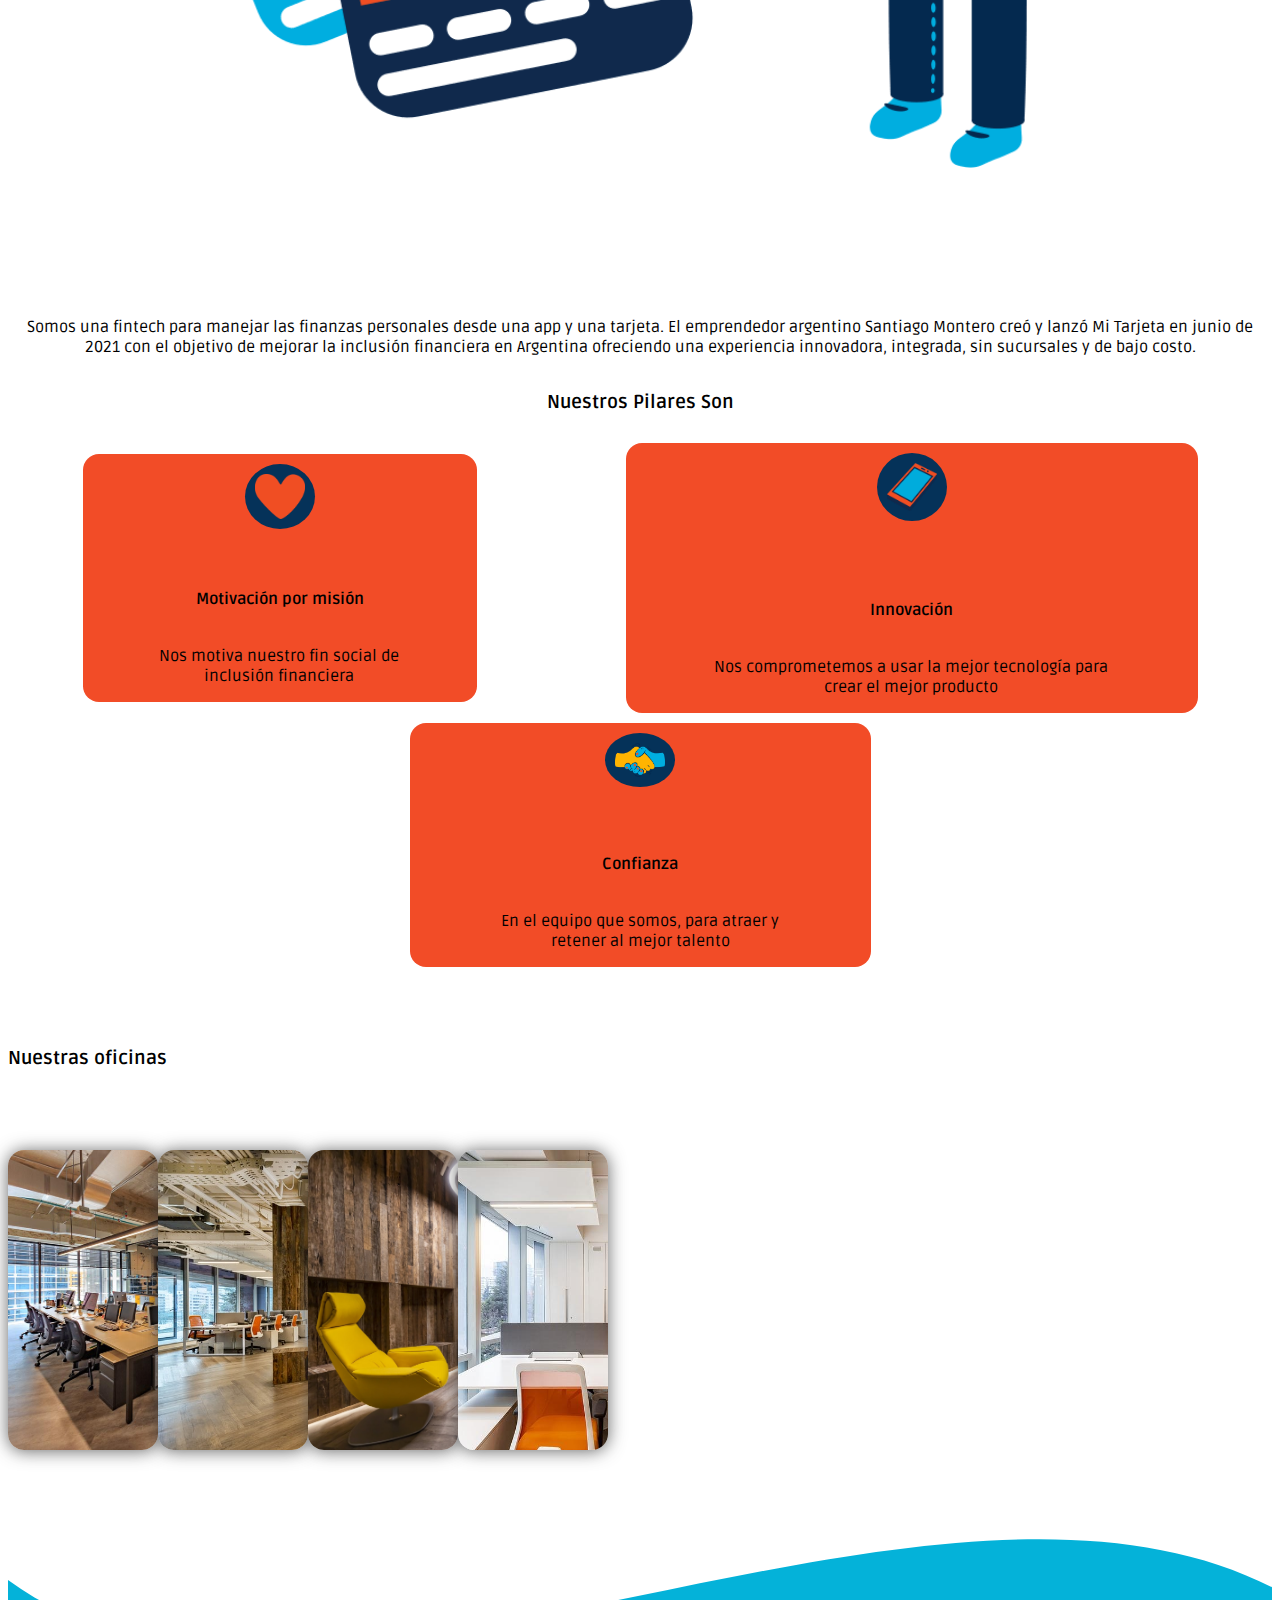
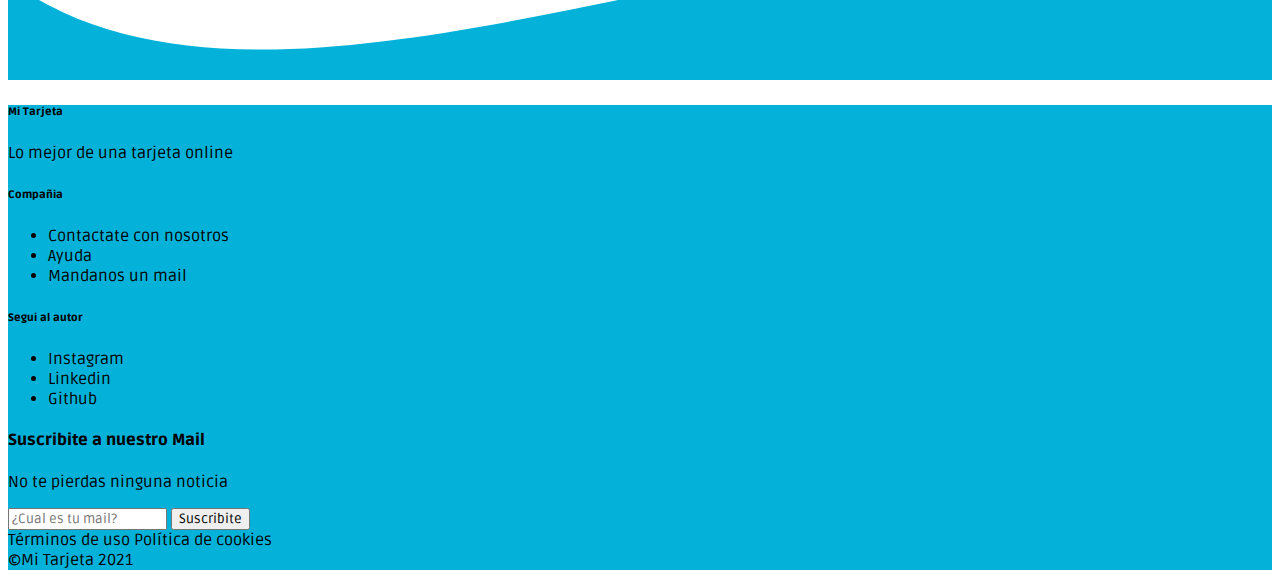
<file: paginas/quienesSomos.html>
<!doctype html>
<html lang="en">
<head>
    <!-- Required meta tags -->
    <meta charset="utf-8">
    <meta name="viewport" content="width=device-width, initial-scale=1, shrink-to-fit=no">
    <meta name="description" content="Mi Tarjeta es una tarjeta online, en nuestra web encontrara toda la informacion acerca de nuestra Tarjeta y acerca de nosotros">
    <meta name="keywords" content="Tarjeta,Seguridad,Bitcoin,Gratuito,Descuento,Nube,Online,Descuentos,Beneficios,%">
    <!-- Bootstrap CSS -->
    <link rel="stylesheet" href="https://cdn.jsdelivr.net/npm/bootstrap@4.6.0/dist/css/bootstrap.min.css" integrity="sha384-B0vP5xmATw1+K9KRQjQERJvTumQW0nPEzvF6L/Z6nronJ3oUOFUFpCjEUQouq2+l" crossorigin="anonymous">
    <!--Mi pagina de css-->
    <link rel="stylesheet" href="./../estilo/estilo.css">
    <title>Quienes Somos</title>
    <link rel = "icon" href="../img/tarjetita-min.png">
</head>
<body>
    <header>
        <div class="navegador fixed-top container d-flex justify-content-between">
            <div class="navTitulo ">
                <a href="../index.html"><h1>Mi tarjeta</h1></a>
            </div>
            <nav class="navbar navbar-expand-lg navbar-light">
                <button class="navbar-toggler" type="button" data-toggle="collapse" data-target="#navbarNavDropdown" aria-controls="navbarNavDropdown" aria-expanded="false" aria-label="Toggle navigation">
                <span class="navbar-toggler-icon"></span>
                </button>
                <div class="collapse navbar-collapse" id="navbarNavDropdown">
                    <ul class="navbar-nav">
                        <li class="nav-item">
                            <a class="nav-link" href="../index.html">Inicio</a>
                        </li>
                        <li class="nav-item">
                            <a class="nav-link" href="./descripcion.html#beneficios">Beneficios</a>
                        </li>
                        <li class="nav-item">
                            <a class="nav-link" href="./quienesSomos.html">¿Quienes Somos?</a>
                        </li>
                        <li class="nav-item dropdown">
                            <a class="nav-link dropdown-toggle" href="#" id="navbarDropdownMenuLink" role="button" data-toggle="dropdown" aria-haspopup="false" aria-expanded="false">
                            Soporte
                        </a>
                        <div class="dropdown-menu" aria-labelledby="navbarDropdownMenuLink">
                            <a class="dropdown-item" href="./soporte.html">Preguntas</a>
                            <a class="dropdown-item" href="./soporte.html#error">Comunicar un error</a>
                        </div>
                        </li>
                        <li class="nav-item">
                            <a class="nav-link" href="./descripcion.html#precios">Precios</a>
                        </li>
                    </ul>
                </div>
            </nav>
        </div>
    </header>
    <div class="quienesSomos">
        <div class="quienesSomosHome container">
            <div class="quienesSomosTitulo">
                <h2>Somos Mi Tarjeta</h2>
            </div>
        </div>       
    </div>
    <div class="quienesSomosDescripcion container">
        <div class="quienesSomosDescripcionTexto">
            <div class="quienesSomosDescripcionTextoh3">
                <h3>Venimos a cambiar tu forma de Compar</h3>
            </div>
        </div>
        <div class="quienesSomosCaja row">
            <div class="quienesSomosCajaImg col-6">
                <img src="../img/hombrecontento-min.png" alt="Hombre con tarjeta">
            </div>
            <div class="quienesSomosCajaTexto col-6">
                <p>Somos una fintech para manejar las finanzas personales desde una app y una tarjeta. El emprendedor argentino Santiago Montero creó y lanzó Mi Tarjeta en junio de 2021 con el objetivo de mejorar la inclusión financiera en Argentina ofreciendo una experiencia innovadora, integrada, sin sucursales y de bajo costo.</p>
            </div>
        </div>
    </div>
    <div class="pilares">
        <div class="pilaresTitulo">
            <h3> Nuestros Pilares Son</h3>
        </div>
        <div class="pilaresContenedor">
            <div class="pilaresCaja">
                <div class="pilaresCajaImg">
                    <img src="../img/corazonrojo-min.png" alt=" corazon rojo">
                </div>
                <div class="pilaresCajaTitulo">
                    <h4>Motivación por misión</h4>
                </div>
                <div class="pilaresCajaTexto">
                    <p>Nos motiva nuestro fin social de inclusión financiera</p>
                </div>
            </div>
            <div class="pilaresCaja">
                <div class="pilaresCajaImg">
                    <img src="../img/celu-min.png" alt=" celular ">
                </div>
                <div class="pilaresCajaTitulo">
                    <h4>Innovación</h4>
                </div>
                <div class="pilaresCajaTexto">
                    <p>Nos comprometemos a usar la mejor tecnología para crear el mejor producto</p>
                </div>
            </div>
            <div class="pilaresCaja">
                <div class="pilaresCajaImg">
                    <img src="../img/manos-min.png" alt="manos">
                </div>
                <div class="pilaresCajaTitulo">
                    <h4>Confianza</h4>
                </div>
                <div class="pilaresCajaTexto">
                    <p>En el equipo que somos, para atraer y retener al mejor talento</p>
                </div>
            </div>
        </div>
    </div>
    <div class="oficinas">
        <div class="container">
            <div class="oficinasTitulo">
                <h3>Nuestras oficinas</h3>
            </div>
            <div class="oficinasContenedor row">
                <div class="oficinasCaja  col-5"></div>
                <div class="col-1"></div>
                <div class="oficinasCaja2 col-5"></div>
                <div class="oficinasCaja3 col-5"></div>
                <div class="col-1"></div>
                <div class="oficinasCaja4 col-5"></div>
            </div>
        </div>
    </div>
    <!-- FOOTER -->
    <footer>
        <div style="height: 150px; overflow: hidden;" ><svg viewBox="0 0 500 150" preserveAspectRatio="none" style="height: 100%; width: 100%;"><path d="M0.00,49.98 C119.35,271.88 363.15,-124.83 501.97,59.70 L512.13,174.17 L0.00,150.00 Z" style="stroke: none; fill: #04B2D9;"></path></svg></div>
        <div class="footerGlobal">
            <section class="container contenedorfooterGlobal">
                <div class="row">
                    <div class="col-4">
                        <h6><b>Mi Tarjeta</b></h6>
                        <p>Lo mejor de una tarjeta online</p>
                    </div>
                    <div class="col-4">
                        <h6><b>Compañia</b></h6>
                        <ul class="footer__lista">
                            <li class="footer__lista--item"><a href="./soporte.html#error">Contactate con nosotros</a></li>
                            <li class="footer__lista--item"><a href="./quienesSomos.html">Ayuda</a></li>
                            <li class="footer__lista--item"><a href="./soporte.html#error">Mandanos un mail</a></li>
                        </ul>
                    </div>
                    <div class="col-4">
                        <h6><b>Segui al autor</b></h6>
                        <ul class="footer__lista">
                            <li class="footer__lista--item"><a href="https://www.instagram.com/santi.monter/">Instagram</a></li>                            
                            <li class="footer__lista--item"><a href="https://www.linkedin.com/in/santiago-montero-13b8721b8">Linkedin</a></li>
                            <li class="footer__lista--item"><a href="https://github.com/Santiago-Montero">Github</a></li>
                        </ul>
                    </div>
                </div>
            </section>
            <div class="container">
                <div class="contacMail row">
                    <div class="contacMail-texto col-4">
                        <h4><b>Suscribite a nuestro Mail</b></h4>
                        <p>No te pierdas ninguna noticia</p>
                    </div>
                    <div class="contacMail-suscrip col-4">
                        <form class="form-inline my-2 my-lg-0">
                            <input class="form-control mr-sm-2" type="search" placeholder="¿Cual es tu mail?" aria-label="Search">
                            <button class="btn  my-2 my-sm-0" type="submit">Suscribite</button>
                        </form>
                    </div>
                    <div class="contacMail-legal col-4">
                        <div class="legal-nav">
                            <a href="#">Términos de uso</a>
                            <a href="#">Política de cookies</a>
                            <br>
                            <a href="/legal/">©Mi Tarjeta 2021</a>
                        </div>
                    </div>
                </div>
            </div>
        </div>
    </footer>
    <!-- Option 1: jQuery and Bootstrap Bundle (includes Popper) -->
    <script src="https://code.jquery.com/jquery-3.5.1.slim.min.js" integrity="sha384-DfXdz2htPH0lsSSs5nCTpuj/zy4C+OGpamoFVy38MVBnE+IbbVYUew+OrCXaRkfj" crossorigin="anonymous"></script>
    <script src="https://cdn.jsdelivr.net/npm/bootstrap@4.6.0/dist/js/bootstrap.bundle.min.js" integrity="sha384-Piv4xVNRyMGpqkS2by6br4gNJ7DXjqk09RmUpJ8jgGtD7zP9yug3goQfGII0yAns" crossorigin="anonymous"></script>
    <!-- animacion tarjeta -->
</body>
</html>
</file>
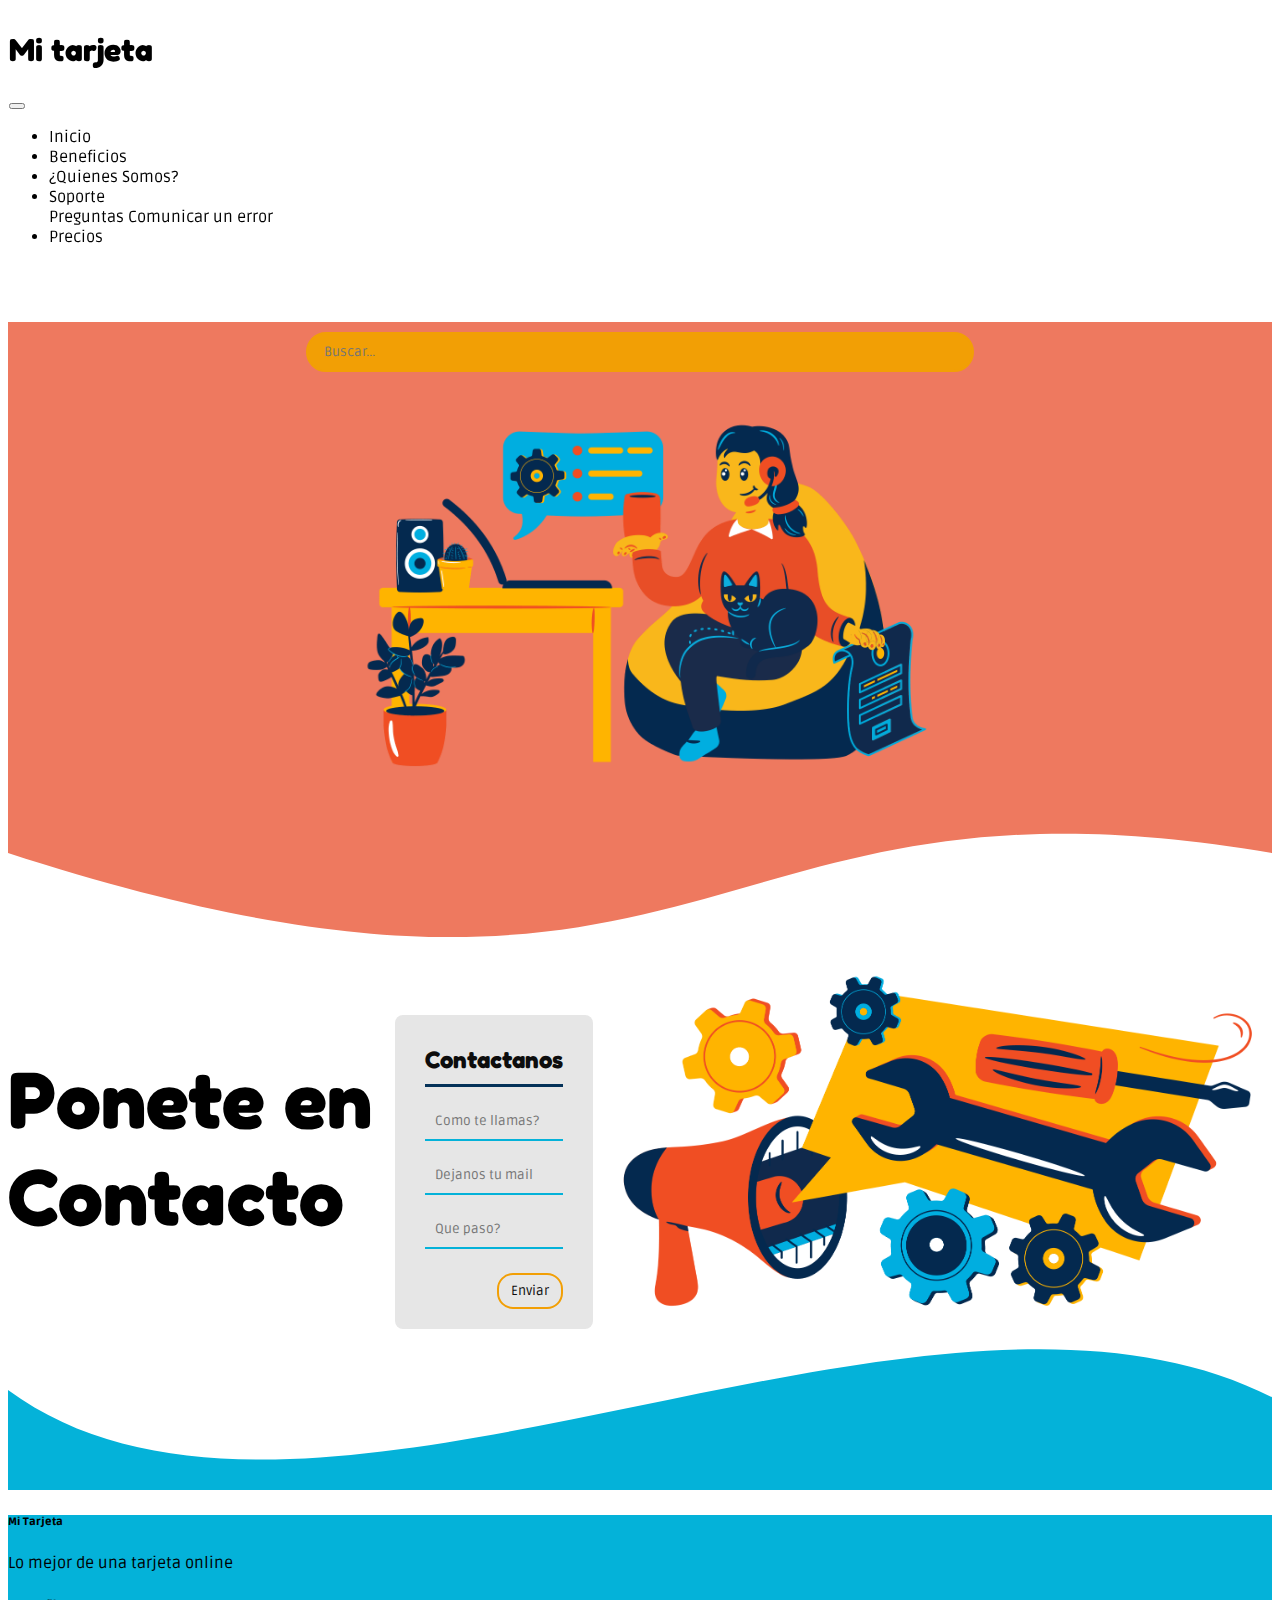
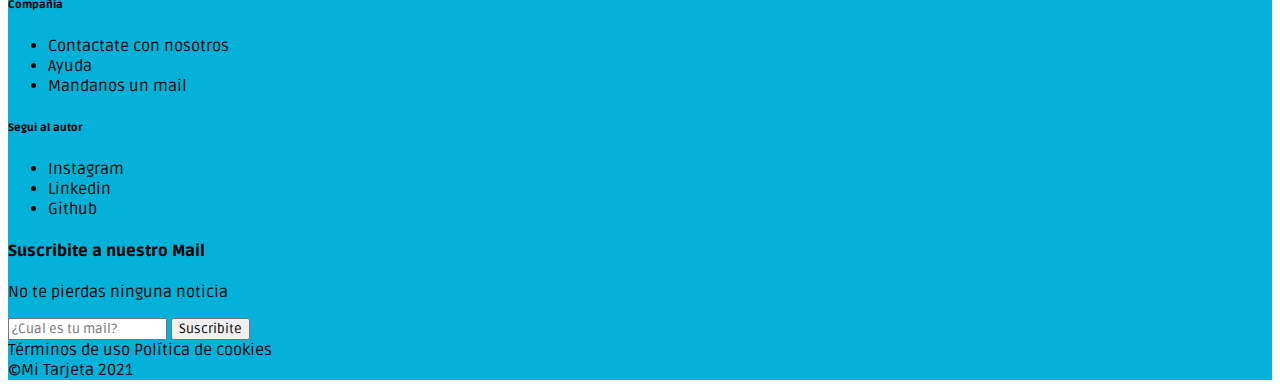
<file: paginas/soporte.html>
<!doctype html>
<html lang="en">
<head>
    <!-- Required meta tags -->
    <meta charset="utf-8">
    <meta name="viewport" content="width=device-width, initial-scale=1, shrink-to-fit=no">
    <meta name="description" content="Mi Tarjeta es una tarjeta online, en nuestra web encontrara toda la informacion acerca de nuestra Tarjeta y acerca de nosotros">
    <meta name="keywords" content="Tarjeta,Seguridad,Bitcoin,Gratuito,Descuento,Nube,Online,Descuentos,Beneficios,%">
    <!-- Bootstrap CSS -->
    <link rel="stylesheet" href="https://cdn.jsdelivr.net/npm/bootstrap@4.6.0/dist/css/bootstrap.min.css" integrity="sha384-B0vP5xmATw1+K9KRQjQERJvTumQW0nPEzvF6L/Z6nronJ3oUOFUFpCjEUQouq2+l" crossorigin="anonymous">
    <!--Mi pagina de css-->
    <link rel="stylesheet" href="./../estilo/estilo.css">
    <title>Soporte</title>
    <link rel = "icon" href="../img/tarjetita-min.png">
</head>
<body>
    <header>
        <div class="navegador fixed-top container d-flex justify-content-between">
            <div class="navTitulo ">
                <a href="../index.html"><h1>Mi tarjeta</h1></a>
            </div>
            <nav class="navbar navbar-expand-lg navbar-light">
                <button class="navbar-toggler" type="button" data-toggle="collapse" data-target="#navbarNavDropdown" aria-controls="navbarNavDropdown" aria-expanded="false" aria-label="Toggle navigation">
                <span class="navbar-toggler-icon"></span>
                </button>
                <div class="collapse navbar-collapse" id="navbarNavDropdown">
                    <ul class="navbar-nav">
                        <li class="nav-item">
                            <a class="nav-link" href="../index.html">Inicio</a>
                        </li>
                        <li class="nav-item">
                            <a class="nav-link" href="./descripcion.html#beneficios">Beneficios</a>
                        </li>
                        <li class="nav-item">
                            <a class="nav-link" href="./quienesSomos.html">¿Quienes Somos?</a>
                        </li>
                        <li class="nav-item dropdown">
                            <a class="nav-link dropdown-toggle" href="#" id="navbarDropdownMenuLink" role="button" data-toggle="dropdown" aria-haspopup="false" aria-expanded="false">
                            Soporte
                        </a>
                        <div class="dropdown-menu" aria-labelledby="navbarDropdownMenuLink">
                            <a class="dropdown-item" href="./soporte.html">Preguntas</a>
                            <a class="dropdown-item" href="./soporte.html#error">Comunicar un error</a>
                        </div>
                        </li>
                        <li class="nav-item">
                            <a class="nav-link" href="./descripcion.html#precios">Precios</a>
                        </li>
                    </ul>
                </div>
            </nav>
        </div>
    </header>

    <div class="preguntas">
        <div class="container">
            <div class="preguntasContenedor">
                <div class="preguntasBuscador">
                    <input type="text" placeholder="Buscar..." class="preguntasBarra">
                </div>
                <div class="preguntasImg">
                    <img src="../img/preguntass-min.png" alt="Persona respondiendo preguntas">
                </div>
            </div>
        </div>
    </div>
    <div style="height: 150px; overflow: hidden;" ><svg viewBox="0 0 500 150" preserveAspectRatio="none" style="height: 100%; width: 100%;"><path d="M0.00,49.98 C282.44,281.73 271.49,-49.98 500.00,49.98 L500.00,0.00 L0.00,0.00 Z" style="stroke: none; fill: #ee795f;"></path></svg></div>
    <div class="container">
        <div class="errores row" id="error">
            <div class="erroresTitulo col-12">
                <h2>Ponete en Contacto</h2>
            </div>
            <form class="form col-6">
                <h2>Contactanos</h2>
                <p><input class="formLlenar" placeholder="Como te llamas?"></input></p>
                <p><input class="formLlenar" placeholder="Dejanos tu mail"></input></p>
                <p><input class="formLlenar"placeholder="Que paso?"></input></p>
                <button class="botonError">Enviar</button>
            </form>
            <div class="erroresImg col-6">
                <img src="../img/error-min.png" alt="errores">
            </div>
            
        </div>
    </div>
    <!-- FOOTER -->
    <footer>
        <div style="height: 150px; overflow: hidden;" ><svg viewBox="0 0 500 150" preserveAspectRatio="none" style="height: 100%; width: 100%;"><path d="M0.00,49.98 C119.35,271.88 363.15,-124.83 501.97,59.70 L512.13,174.17 L0.00,150.00 Z" style="stroke: none; fill: #04B2D9;"></path></svg></div>
        <div class="footerGlobal">
            <section class="container contenedorfooterGlobal">
                <div class="row">
                    <div class="col-4">
                        <h6><b>Mi Tarjeta</b></h6>
                        <p>Lo mejor de una tarjeta online</p>
                    </div>
                    <div class="col-4">
                        <h6><b>Compañia</b></h6>
                        <ul class="footer__lista">
                            <li class="footer__lista--item"><a href="./soporte.html#error">Contactate con nosotros</a></li>
                            <li class="footer__lista--item"><a href="./quienesSomos.html">Ayuda</a></li>
                            <li class="footer__lista--item"><a href="./soporte.html#error">Mandanos un mail</a></li>
                        </ul>
                    </div>
                    <div class="col-4">
                        <h6><b>Segui al autor</b></h6>
                        <ul class="footer__lista">
                            <li class="footer__lista--item"><a href="https://www.instagram.com/santi.monter/">Instagram</a></li>                            
                            <li class="footer__lista--item"><a href="https://www.linkedin.com/in/santiago-montero-13b8721b8">Linkedin</a></li>
                            <li class="footer__lista--item"><a href="https://github.com/Santiago-Montero">Github</a></li>
                        </ul>
                    </div>
                </div>
            </section>
            <div class="container">
                <div class="contacMail row">
                    <div class="contacMail-texto col-4">
                        <h4><b>Suscribite a nuestro Mail</b></h4>
                        <p>No te pierdas ninguna noticia</p>
                    </div>
                    <div class="contacMail-suscrip col-4">
                        <form class="form-inline my-2 my-lg-0">
                            <input class="form-control mr-sm-2" type="search" placeholder="¿Cual es tu mail?" aria-label="Search">
                            <button class="btn my-2 my-sm-0" type="submit">Suscribite</button>
                        </form>
                    </div>
                    <div class="contacMail-legal col-4">
                        <div class="legal-nav">
                            <a href="#">Términos de uso</a>
                            <a href="#">Política de cookies</a>
                            <br>
                            <a href="/legal/">©Mi Tarjeta 2021</a>
                        </div>
                    </div>
                </div>
            </div>
        </div>
    </footer>
    <!-- Option 1: jQuery and Bootstrap Bundle (includes Popper) -->
    <script src="https://code.jquery.com/jquery-3.5.1.slim.min.js" integrity="sha384-DfXdz2htPH0lsSSs5nCTpuj/zy4C+OGpamoFVy38MVBnE+IbbVYUew+OrCXaRkfj" crossorigin="anonymous"></script>
    <script src="https://cdn.jsdelivr.net/npm/bootstrap@4.6.0/dist/js/bootstrap.bundle.min.js" integrity="sha384-Piv4xVNRyMGpqkS2by6br4gNJ7DXjqk09RmUpJ8jgGtD7zP9yug3goQfGII0yAns" crossorigin="anonymous"></script>
    <!-- animacion tarjeta -->
</body>
</html>
</file>
<file: estilo/estilo.css>
@import url('https://fonts.googleapis.com/css2?family=Fredoka+One&family=Ruda&display=swap');
*{
    font-family: 'Ruda', sans-serif;
    scroll-behavior: smooth;
}
a:link, a:visited, a:active {
    text-decoration:none;
    color: black;
}
h1,h2{
    font-family: 'Fredoka One', cursive;
}
.itemNav {
    list-style: none;
}
.navTitulo{
    z-index: 2;
}
.nav li{
    z-index: 2;
}
.navegador {
    background: rgba( 255, 255, 255, 0.15 );
    backdrop-filter: blur( 6.5px );
    -webkit-backdrop-filter: blur( 6.5px );
    border-radius: 10px;
    border: 1px solid rgba( 255, 255, 255, 0.18 );
}
.olasCelestesClarasDown {
    position: absolute;
    top: 0;
    left: 0;
    width: 100%;
    overflow: hidden;
    line-height: 0;
}

.olasCelestesClarasDown svg {
    position: relative;
    display: block;
    width: calc(100% + 1.3px);
    height: 186px;
}

.custom-shape-divider-bottom-1621624693 {
    position: absolute;
    bottom: 0;
    left: 0;
    width: 100%;
    overflow: hidden;
    line-height: 0;
}

.custom-shape-divider-bottom-1621624693 svg {
    position: relative;
    display: block;
    width: calc(132% + 1.3px);
    height: 277px;
}

.custom-shape-divider-bottom-1621624693 .shape-fill {
    fill: #04B2D9;
}

.footerGlobal{
    background-color: #04B2D9;
}
.home {
    margin-top: 50px;
}
.homeTexto {
    display: flex;
    flex-flow: column wrap;
    text-align: center;
    justify-content: center;
}
.homeTextoTitulo p{
    font-size: 80px;
    font-family:'Fredoka One';
}
.homeImg {
    display: flex;
    flex-flow: column wrap;
    justify-content: center;
    align-items: center;
}
.homeImg img{
    width: 100%;
    height: auto;
}
.googleApple{
    display: flex;
    flex-flow: row wrap;
    justify-content: space-evenly;
}
.logoApp{
    width: 150px;
    height: auto;
}
.tarjeta{
    background-color: #F24C27;
}
.tarjetaDescripcion{
    padding-top: 50px;
}
.tarjetaDescripcion1{
    display: flex;
    flex-flow: row wrap;
    align-items: center;
    justify-content: center;
}
.tarjetaDescripcion1 li{
    display: flex;
    flex-flow: row wrap;
    align-items: center;
    list-style: none;
}
.tarjetaDescripcion2{
    display: flex;
    flex-flow: row wrap;
    justify-content: center;
}
.tarjetaDescripcion2 img{
    width: 400px;
    height: auto;
}
.tarjetaDescripcionTexto{
    display: flex;
    flex-flow: row wrap;
    align-items: center;
    text-align: center;
}
.tarjetaIconos{
    width: 60px ;
    height:auto ;
}
.contenedorTarjeta{
    position: relative;
    display: flex;
    justify-content: center;
    align-items: center;
    flex-direction: column;
    padding: 50px 0; 
}
.cajaTarjeta {
    position: relative;
    width: 100%;
    height: auto;
}
.seccionComentarios{
    display: flex;
    flex-flow: column wrap;
    justify-content: space-between;
}
.comentario {
    display: flex;
    flex-flow: row wrap;
    justify-content: space-around;
    align-items: center;
    text-align: center;
}
.comentarioTitulo{
    display: flex;
    justify-content: center;
    margin-bottom: 50px;
}
.comentarioCajas{
    display: flex;
    flex-flow: column wrap;
    justify-content: center;
    align-items: center;
    border-radius: 1rem;
    background-color: #04B2D9;
    width: 30%;
}
.comentarioCajasFoto{
    display: flex;
    flex-flow: row wrap;
    justify-content: center;
    align-items: center;
    width: 50px;
}
.comentarioCajasFotoImg{
    width: 100%;
    height: auto;
}
.seguridad {
    margin-top: 100px;
}
.seguridadContenedor{
    display: flex;
    flex-flow: column wrap;
    justify-content: center;
}
.seguridadTexto {
    display: flex;
    flex-flow: column wrap;
    justify-content: center;
    text-align: center;
}
.seguridadCaja{
    display: flex;
    flex-flow: column wrap;
    justify-content: space-evenly;
    align-items: center;
}
.seguridadTitulo{
    display: flex;
    flex-flow: column wrap;
    justify-content: center;
}
.seguridadImg {
    display: flex;
    flex-flow: column wrap;
    justify-content: center;
    align-items: center;
}
.seguridadImg img{
    width: 100%;
    height: auto;
}
.seguridadIconos{
    display: flex;
    flex-flow: column wrap;
    justify-content: center;
    width: 50px;
}
.seguridadIconos img{
    width: 100%;
    height: auto;
}
.preciosHome {
    display: flex;
    flex-flow: row wrap;
    justify-content: center;
    text-align: center;
}
.preciosHomeCeropeso {
    display: flex;
    flex-flow: row wrap;
    justify-content: center;
    align-items: center;
    text-align: center;
}
.precioHomeSigno{
    text-align: center;
    font-family:'Fredoka One', cursive;
    font-size: 60px;
    color: #04B2D9;
}
.precioHomeCero{
    text-align: center;
    font-family:'Fredoka One', cursive;
    font-size: 100px;
    color: #04B2D9;
}
.precioHomeTitulo{
    text-align: center;
    font-family:'Fredoka One', cursive;
    font-size: 60px;
}
.precioHomeBoton {
    padding: 18px 36px;
    border: none;
    border-radius: 61px;
    box-shadow: inset 0 0 0 2px #04B2D9;
    transition: 300ms box-shadow cubic-bezier(0.4, 0, 0.6, 1), 300ms background-color cubic-bezier(0.4, 0, 0.6, 1), 300ms color cubic-bezier(0.4, 0, 0.6, 1);
}
.precioHomeBoton:hover {
    box-shadow: inset 0 0 0 4px #04B2D9;
    color: #04B2D9;
}


/* descripcion */ 

.home2Texto {
    display: flex;
    flex-flow: column wrap;
    align-items: center;
    justify-content: center;
    text-align: center;
}
.home2Texto p {
    position:absolute;
    font-size: 80px;
    font-family:'Fredoka One';
}
.home2Img img{
    width: 100%;
    height: auto;
    z-index: 3;
}

.beneficiosCajas{
    display: flex;
    flex-flow: row wrap;
    align-items: center;
    justify-content: space-around;
}
.marcas{
    display: flex;
    flex-flow: column wrap;
    justify-content: space-evenly;
    border-radius: 1rem;
    box-shadow: -5px 5px 10px 0.2px  rgb(172, 131, 131);
    background-color: #053259;
    height: 200px;
    width: 400px;
    margin-top: 10px;
}
.marcasLogo{
    display: flex;
    flex-flow: column wrap;
    align-items: center;
}
.marcasLogo Img{
    width: 50px;
    height: auto;
}
.marcasTexto{
    display: flex;
    flex-flow: row wrap;
    justify-content: center;
    color: white;
}

.precios{
    margin-top: 50px;
    display: flex;
    flex-flow: row wrap;
    justify-content: center;
}
.preciosTitulo{
    display: flex;
    flex-flow: column wrap;
    justify-content: center;
    text-align: center;
}
.preciosTitulo h2{
    font-size: 70px;
}
.preciosDescripcion{
    display: flex;
    flex-flow: row wrap;
    justify-content: center;
}
.preciosDescripcionCajas{
    display: flex;
    flex-flow: column wrap;
    justify-content: space-around;
}
.caja{
    margin-top: 10px;
    width: 100%;
    border-radius: 1rem;
    box-shadow: -5px 5px 10px 0.2px  rgb(172, 131, 131);
    background-color: #F24C27;
}
.caja2 {
    margin-top: 10px;
    width: 100%;
    border-radius: 1rem;
    box-shadow: -5px 5px 10px 0.2px  rgb(172, 131, 131);
    background-color: #04B2D9;
}
.caja3 {
    margin-top: 10px;
    width: 100%;
    border-radius: 1rem;
    box-shadow: -5px 5px 10px 0.2px  rgb(172, 131, 131);
    background-color: #F29F05;
}
.cajaTitulo{
    padding-top: 10px;
    display: flex;
    flex-flow: row wrap;
    justify-content: center;
    align-items: center;
}
.cajaTexto{
    display: flex;
    flex-flow: row wrap;
    justify-content: center;
    align-items: center;
}
.preciosDescripcionImg img{
    width: 100%;
    height: auto;
}
.novedades{
    background-color:#F29F05 ;
}
.novedadesInfoTitulo p{
    text-align: center;
    font-family:'Fredoka One', cursive;
    font-size: 80px;
}
.novedadesBitcoin {
    display: flex;
    flex-flow: row wrap;
}
.novedadesBitcoinImg{
    display: flex;
    flex-flow: column wrap;
    justify-content: center;
    align-items: center;
}
.novedadesBitcoinImg img{
    width: 100%;
    height: auto;
}
.novedadesBitcoinTexto{
    display: flex;
    flex-flow: column wrap;
    justify-content: center;
    align-items: center;
}

/*Quienes somos*/
.quienesSomos{
    margin-top: 58px;
    background-color:#F29F05 ;
}
.quienesSomosTitulo {
    padding: 80px;
    display: flex;
    justify-content: center;
}
.quienesSomosTitulo h2{
    font-size: 80px;
}
.quienesSomosDescripcionTexto {
    display: flex;
    flex-flow: column wrap;
    text-align: center;
    margin-top: 80px;
}
.quienesSomosCajaTexto{
    display: flex;
    flex-flow: column wrap;
    justify-content: center;
    text-align: center;
}
.quienesSomosCajaImg {
    display: flex;
    flex-flow: column wrap;
    justify-content: center;
}
.quienesSomosCajaImg img{
    width: 100%;
    height: auto;
}
.quienesSomosDescripcionTextoh3 h3{
    font-size: 50px;
}

.pilaresTitulo{
    display: flex;
    justify-content: center;
}
.pilaresContenedor{
    display: flex;
    flex-flow: row wrap;
    justify-content: space-around;
    align-items: center;
}
.pilaresCaja{
    display: flex;
    flex-flow: column wrap;
    justify-content: center;
    align-items: center;
    text-align: center;
    background-color: #F24C27;
    border-radius: 1rem;
    margin-top: 10px;
}
.pilaresCajaImg {
    border-radius:80%;
    background-color: #053259;
    margin-top: 10px;
    display: flex;
    justify-content: center;
    align-items:center ;
}
.pilaresCajaImg img{
    padding: 10px;
    width: 50px;
    height:auto;
}
.pilaresCajaTitulo {
    margin-top: 10%;
}
.pilaresCajaTexto{
    display: flex;
    justify-content: center;
    width: 70%;
}
.oficinasTitulo{
    margin-top: 80px;
    margin-bottom: 80px;
}
.oficinas {
    display: flex;
    flex-flow: row wrap;
    align-items: center;
}
.oficinasContenedor {
    display: flex;
    flex-flow: row wrap;
}
.oficinasCaja{
    margin-bottom: 80px;
    background-size: cover;
    background-image: url("../img/oficina-min.jpg");
    width: 150px;
    height: 300px;
    border-radius: 1rem;
    -webkit-box-shadow: 0px 1px 17px 0px rgba(50, 50, 50, 0.75);
    -moz-box-shadow:    0px 1px 17px 0px rgba(50, 50, 50, 0.75);
    box-shadow:         0px 1px 17px 0px rgba(50, 50, 50, 0.75);
}
.oficinasCaja2{
    margin-bottom: 80px;
    background-size: cover;
    background-image: url("../img/oficina2-min.jpg");
    width: 150px;
    height: 300px;
    border-radius: 1rem;
    -webkit-box-shadow: 0px 1px 17px 0px rgba(50, 50, 50, 0.75);
    -moz-box-shadow:    0px 1px 17px 0px rgba(50, 50, 50, 0.75);
    box-shadow:         0px 1px 17px 0px rgba(50, 50, 50, 0.75);
}
.oficinasCaja3{
    background-size: cover;
    background-image: url("../img/oficina3-min.jpg");
    width: 150px;
    height: 300px;
    border-radius: 1rem;
    -webkit-box-shadow: 0px 1px 17px 0px rgba(50, 50, 50, 0.75);
    -moz-box-shadow:    0px 1px 17px 0px rgba(50, 50, 50, 0.75);
    box-shadow:         0px 1px 17px 0px rgba(50, 50, 50, 0.75);
}
.oficinasCaja4{
    background-size: cover;
    background-image: url("../img/oficina4-min.jpg");
    width: 150px;
    height: 300px;
    border-radius: 1rem;
    -webkit-box-shadow: 0px 1px 17px 0px rgba(50, 50, 50, 0.75);
    -moz-box-shadow:    0px 1px 17px 0px rgba(50, 50, 50, 0.75);
    box-shadow:         0px 1px 17px 0px rgba(50, 50, 50, 0.75);
}
/*soporte */ 
.preguntas{
    background-color: #ee795f;
    margin-top: 58px;
}
.preguntasBuscador{
    display: flex;
    flex-flow: column wrap;
    justify-content: center;
    align-items: center;
}
.preguntasBarra{
    width:50%;
    margin:10px;
    padding:10px 16px;
    border-radius:32px;
    outline:none;
    border:2px solid #F29F05;
    background:#F29F05;
    transition:all 0.5s;
}
.preguntasBarra:focus{
    background:#F29F05;
    width:100%;
}
.preguntasImg{
    display: flex;
    justify-content: center;
}
.preguntasImg img {
    width: 50%;
    height: auto;
}
.errores {
    display: flex;
    align-items: center;
}
.erroresTitulo {
    display: flex;
    justify-content: center;
}
.erroresTitulo h2{
    font-size: 80px;
}
.erroresImg  {
    width: 100%;
    height: auto;
}
.erroresImg img {
    width: 100%;
    height: auto;
}
.form{
    margin-top: 50px;
    background:#e6e6e6;
    border-radius:8px;
    padding:20px 30px;
    box-sizing:border-box;
}
.form h2{
    margin:10px 0;
    padding-bottom:10px;
    color:#0D0D0D;
    border-bottom:3px solid #053259;
}
.formLlenar{
    width:100%;
    padding:10px;
    box-sizing:border-box;
    background:none;
    outline:none;
    resize:none;
    border:0;
    transition:all .3s;
    border-bottom:2px solid #04B2D9;
}
.formLlenar:focus{
    border-bottom:2px solid #053259;
}
.botonError{
    float:right;
    padding:8px 12px;
    margin:8px 0 0;
    border:2px solid #F29F05;
    background:0;
    color:#0D0D0D;
    cursor:pointer;
    transition:all .3s;
    border-radius: 1rem;
}
.botonError:hover{
    background:#F29F05;
    color:#fff;
}


@media (max-width:1000px){
    .tarjetaDescripcion2 {
        display: none;
    }
    .tarjetaDescripcion{
        display: flex;
        flex-flow: row wrap;
        justify-content: center;
    }
    .homeTextoTitulo p{
        font-size: 40px;
        font-family:'Fredoka One';
    }
    .home2Texto p{
        font-size: 40px;
        font-family:'Fredoka One';
    }
    .beneficiosCajas{
        display: flex;
        flex-flow: row wrap;
        align-items: center;
        justify-content: center;
    }
    .preciosDescripcionImg{
        display: none;
    }
    .novedadesInfoTitulo p{
        font-size: 40px;
    }
    .form h2{
        font-size: 25px;
        margin:10px 0;
        padding-bottom:10px;
        color:#0D0D0D;
        border-bottom:3px solid #053259;
    }
    }
</file>
